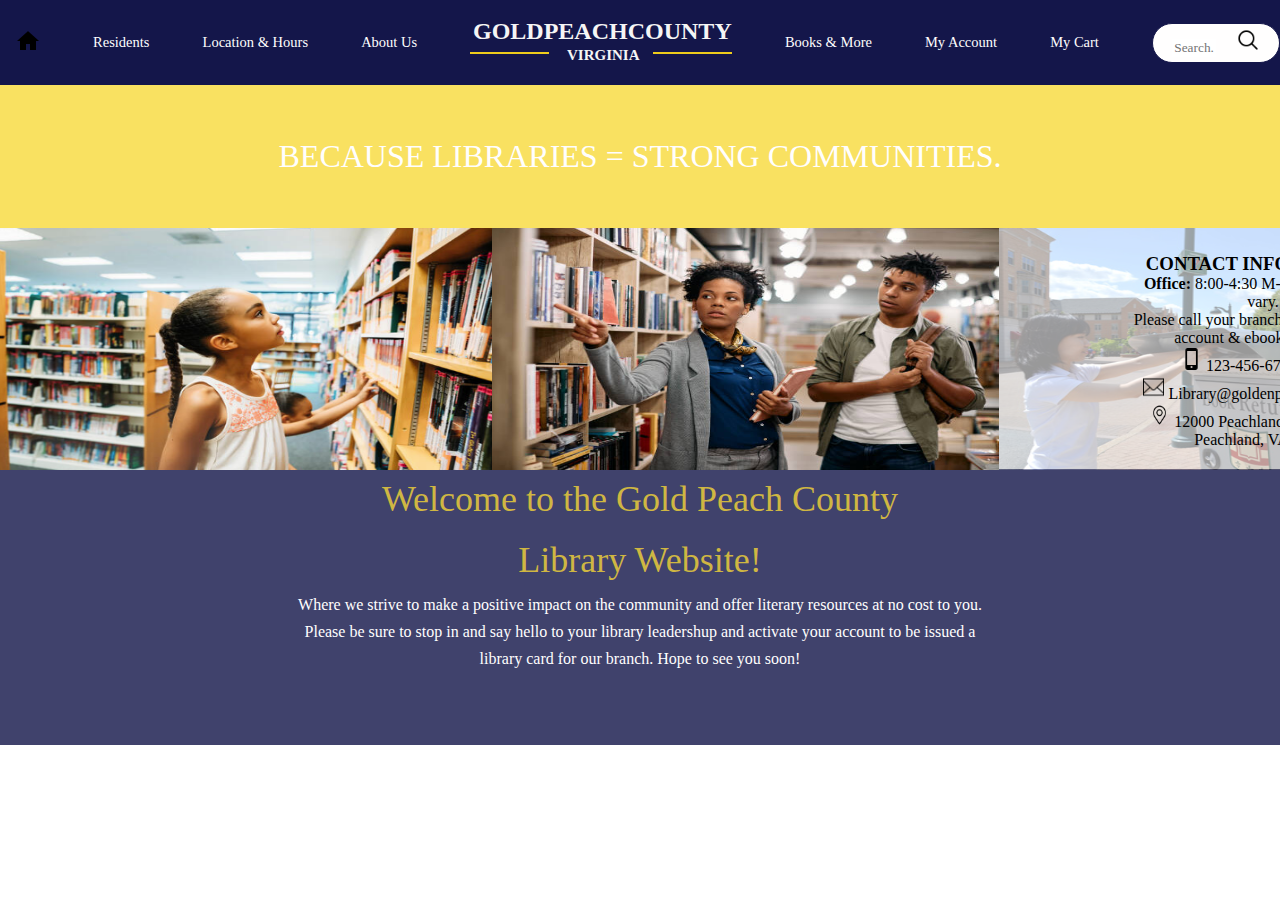
<file: Index.html>
<!DOCTYPE html>
<html lang="en">
  <head>
    <meta charset="UTF-8" />
    <meta http-equiv="X-UA-Compatible" content="IE=edge" />
    <meta name="viewport" content="width=device-width, initial-scale=1.0" />
    <link rel="stylesheet" href="./Index.css" />
    <title>Gold Peach County Library</title>
  </head>
  <body>
    <div class="homepage">
      <div class="navbar">
        <nav>
          <a href="./Index.html">
            <img src="./images/Images/homeicon.png"Home Icon" /></a
          >
          <a href="#">Residents</a>
          <a href="#">Location & Hours</a>
          <a href="./AboutUs.html">About Us</a>
          <div class="navbartitle">
            <h1><strong>GOLDPEACH</strong>COUNTY</h1>
            <span>
              <p style="margin-right: -1.5rem"></p>
              <h3>VIRGINIA</h3>
              <p style="margin-left: 2rem"></p>
            </span>
          </div>

          <a href="./BookListing.html">Books & More</a>
          <a href="./Login.html">My Account</a>
          <a href="./Cart.html">My Cart</a>

          <div class="search">
            <button type="submit">
              <input type="text" placeholder="Search.." />
              <a href="./Search.html"><img src="./images/Images/searchicon.png" alt="" /></a>
            </button>
          </div>
        </nav>
      </div>
      <div class="grayspace"></div>
      <div class="header">
        <h1>BECAUSE LIBRARIES = STRONG COMMUNITIES.</h1>
      </div>
      <div class="banner">
        <div class="bannerimgs">
          <img
            src="./images/Images/LittleGirlatLibrary.png"
            alt="girl looking at bookshelf"
          />
          <img
            src="./images/Images/LibrarianImage.jpg"
            alt="library staff helping client find a book"
          />
        </div>
        <div class="bannertextimg">
          <img
            class="largeimg"
            src="./images/Images/bookreturn.jpg"
            alt="book return drop box"
            style="opacity: 40%"
          />
          <div class="bannertext">
            <h3>CONTACT INFORMATION</h3>
            <p><strong>Office:</strong> 8:00-4:30 M-F. Branch hours vary.</p>
            <p>
              Please call your branch's direct line with <br />
              account & ebook questions.
            </p>
            <p>
              <img src="./images/Images/phoneicon.png" alt="phone icon" />
              123-456-6780 | T 804
            </p>
            <p>
              <img src="./images/Images/emailicon.png" alt="email icon" />
              Library@goldenpeachcounty.gov
            </p>
            <p>
              <img src="./images/Images/locationicon.png" alt="location icon" />
              12000 Peachland Dr., Suite 444 <br />
              Peachland, VA 12345
            </p>
          </div>
        </div>
      </div>
      <div class="footer">
        <h2>
          Welcome to the Gold Peach County <br />
          Library Website!
        </h2>
        <p>
          Where we strive to make a positive impact on the community and offer
          literary resources at no cost to you. <br />
          Please be sure to stop in and say hello to your library leadershup and
          activate your account to be issued a <br />
          library card for our branch. Hope to see you soon!
        </p>
        <a href="./Login.html">GPC Staff Login</a>
      </div>
    </div>
  </body>
</html>
</file>
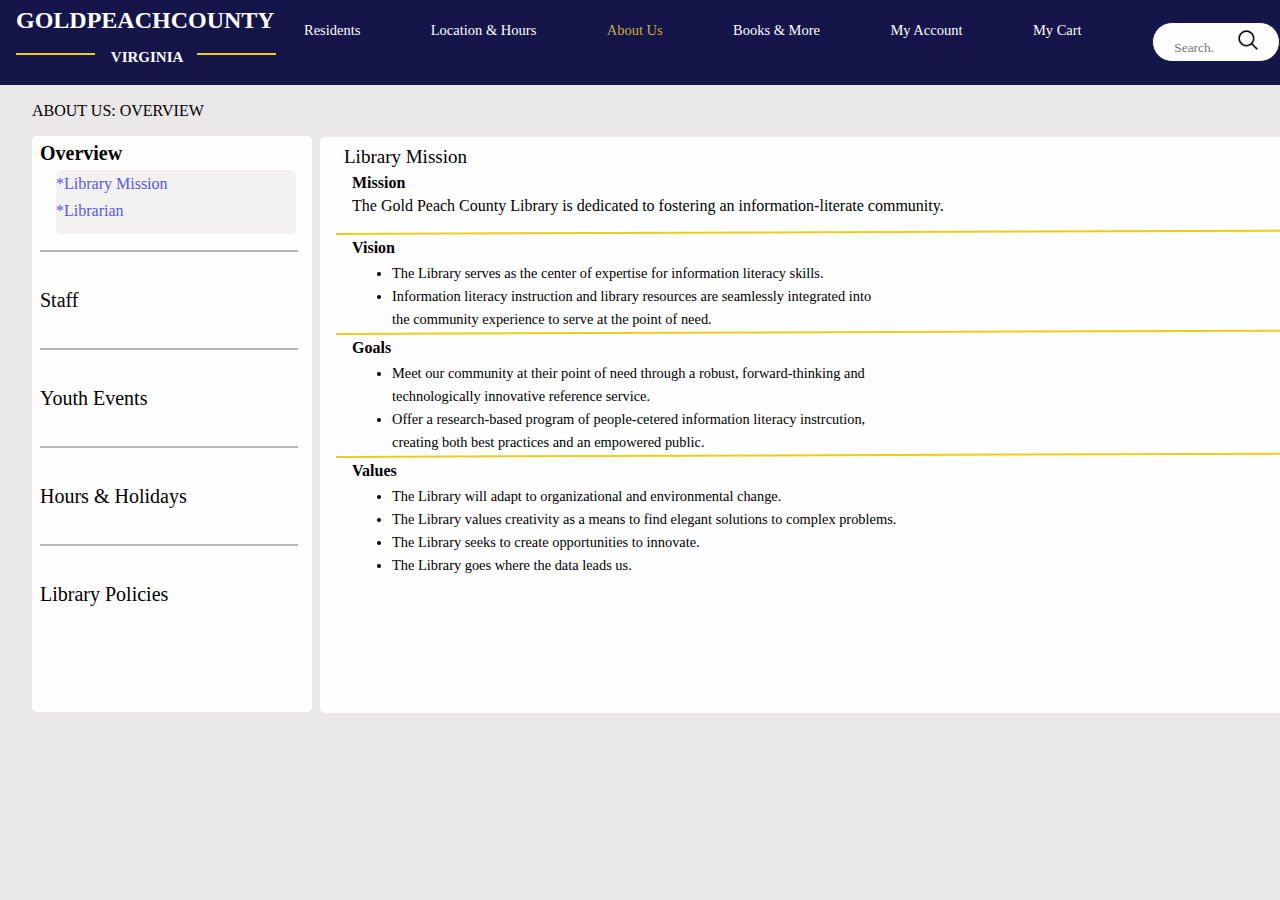
<file: AboutUs.html>
<!DOCTYPE html>
<html lang="en">
  <head>
    <meta charset="UTF-8" />
    <meta http-equiv="X-UA-Compatible" content="IE=edge" />
    <meta name="viewport" content="width=device-width, initial-scale=1.0" />
    <link rel="stylesheet" href="./AboutUs.css" />
    <title>About Us</title>
  </head>
  <body>
    <div class="aboutuspage">
      <div class="navbar">
        <div class="navbartitle">
          <a href="./Index.html"
            ><h1><strong>GOLDPEACH</strong>COUNTY</h1>
            <span>
              <p></p>
              <h3>VIRGINIA</h3>
              <p style="margin-left: 2rem"></p>
            </span>
          </a>
        </div>
        <nav>
          <a href="#">Residents</a>
          <a href="#">Location & Hours</a>
          <a href="./AboutUs.html" style="color: rgba(248, 217, 55, 0.79)"
            >About Us</a
          >
          <a href="./BookListing.html">Books & More</a>
          <a href="./Login.html">My Account</a>
          <a href="./Cart.html">My Cart</a>

          <div class="search">
            <button type="submit">
              <input type="text" placeholder="Search.." />
              <a href="./Search.html"
                ><img src="./images/Images/searchicon.png" alt=""
              /></a>
            </button>
          </div>
        </nav>
      </div>
      <div class="aboutuscontent">
        <div class="leftsidebar">
          <h2
            style="
              font-family: 'Inria Serif';
              font-style: normal;
              font-weight: 400;
              font-size: 16px;
              line-height: 19px;
            "
          >
            ABOUT US: OVERVIEW
          </h2>
          <div class="leftsidebarcontent">
            <h2 style="font-weight: 400; font-size: 20px; line-height: 34px">
              <strong>Overview</strong>
            </h2>
            <div class="leftsidebarbox">
              <a href="">*Library Mission</a> <br />
              <a href="">*Librarian</a>
            </div>
            <p style="margin-top: 1rem"></p>
            <h3><a href=""> Staff</a></h3>
            <p></p>
            <h3><a href="">Youth Events</a></h3>
            <p></p>
            <h3><a href=""> Hours & Holidays</a></h3>
            <p></p>
            <h3><a href="">Library Policies</a></h3>
          </div>
        </div>
        <div class="bodycontent">
          <h1>Library Mission</h1>
          <p></p>
          <h2><strong>Mission</strong></h2>
          <p style="margin-left: 2rem">
            The Gold Peach County Library is dedicated to fostering an
            information-literate community.
          </p>
          <div class="bodycontentlist">
            <p></p>
            <h2><strong>Vision</strong></h2>
            <ul>
              <li>
                The Library serves as the center of expertise for information
                literacy skills.
              </li>
              <li>
                Information literacy instruction and library resources are
                seamlessly integrated into <br />
                the community experience to serve at the point of need.
              </li>
            </ul>
            <p></p>
            <h2><strong>Goals</strong></h2>
            <ul>
              <li>
                Meet our community at their point of need through a robust,
                forward-thinking and <br />
                technologically innovative reference service.
              </li>
              <li>
                Offer a research-based program of people-cetered information
                literacy instrcution, <br />creating both best practices and an
                empowered public.
              </li>
            </ul>
            <p></p>
            <h2><strong>Values</strong></h2>
            <ul>
              <li>
                The Library will adapt to organizational and environmental
                change.
              </li>
              <li>
                The Library values creativity as a means to find elegant
                solutions to complex problems.
              </li>
              <li>The Library seeks to create opportunities to innovate.</li>
              <li>The Library goes where the data leads us.</li>
            </ul>
          </div>
        </div>
      </div>
    </div>
  </body>
</html>
</file>
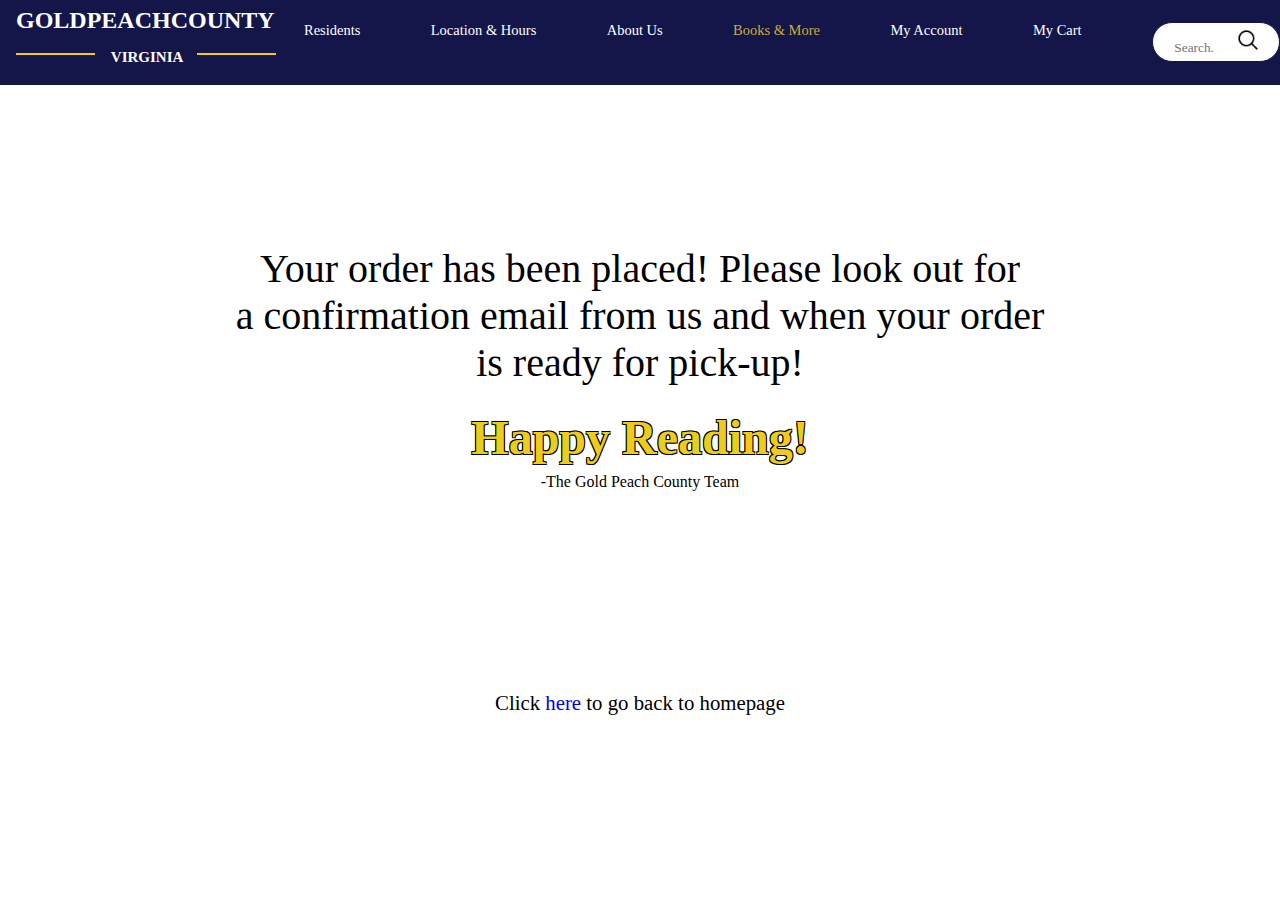
<file: BookCheckout.html>
<!DOCTYPE html>
<html lang="en">
  <head>
    <meta charset="UTF-8" />
    <meta http-equiv="X-UA-Compatible" content="IE=edge" />
    <meta name="viewport" content="width=device-width, initial-scale=1.0" />
    <link rel="stylesheet" href="./BookCheckout.css" />
    <title>Order Placed!</title>
  </head>
  <body>
    <div class="checkoutpage">
      <div class="navbar">
        <div class="navbartitle">
          <a href="./Index.html"
            ><h1><strong>GOLDPEACH</strong>COUNTY</h1>
            <span>
              <p></p>
              <h3>VIRGINIA</h3>
              <p style="margin-left: 2rem"></p>
            </span>
          </a>
        </div>
        <nav>
          <a href="#">Residents</a>
          <a href="#">Location & Hours</a>
          <a href="./AboutUs.html">About Us</a>
          <a href="./BookListing.html" style="color: rgba(248, 217, 55, 0.79)"
            >Books & More</a
          >
          <a href="./Login.html" ;>My Account</a>
          <a href="./Cart.html">My Cart</a>

          <div class="search">
            <button type="submit">
              <input type="text" placeholder="Search.." />
              <a href="./Search.html"><img src="./images/Images/searchicon.png" alt="" /></a>
            </button>
          </div>
        </nav>
      </div>
      <div class="body">
        <p class="order">
          Your order has been placed! Please look out for <br> a confirmation email
          from us and when your order<br> is ready for pick-up!
        </p>
        <h1>Happy Reading!</h1>
        <p>-The Gold Peach County Team</p>
        <p class="link">Click <a href="./Index.html">here</a> to go back to homepage</p>
      </div>
    </div>
  </body>
</html>
</file>
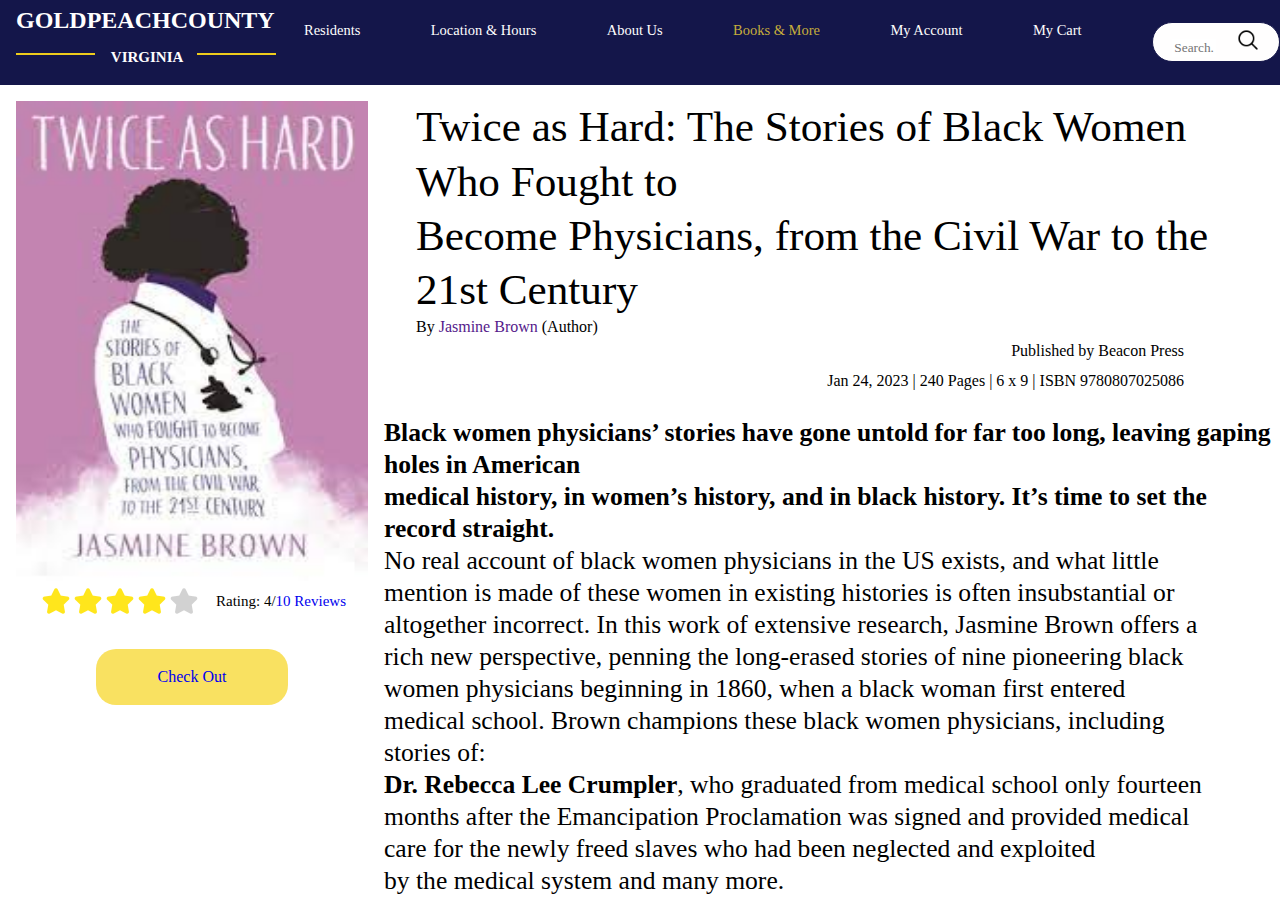
<file: BookDescription.html>
<!DOCTYPE html>
<html lang="en">
  <head>
    <meta charset="UTF-8" />
    <meta http-equiv="X-UA-Compatible" content="IE=edge" />
    <meta name="viewport" content="width=device-width, initial-scale=1.0" />
    <link rel="stylesheet" href="./BookDescription.css" />
    <title>Book Descriptions</title>
  </head>
  <body>
    <div class="descriptionpage">
      <div class="navbar">
        <div class="navbartitle">
          <a href="./Index.html"
            ><h1><strong>GOLDPEACH</strong>COUNTY</h1>
            <span>
              <p></p>
              <h3>VIRGINIA</h3>
              <p style="margin-left: 2rem"></p>
            </span>
          </a>
        </div>
        <nav>
          <a href="#">Residents</a>
          <a href="#">Location & Hours</a>
          <a href="./AboutUs.html">About Us</a>
          <a href="./BookListing.html" style="color: rgba(248, 217, 55, 0.79)"
            >Books & More</a
          >
          <a href="./Login.html" ;>My Account</a>
          <a href="./Cart.html">My Cart</a>

          <div class="search">
            <button type="submit">
              <input type="text" placeholder="Search.." />
              <a href="./Search.html"><img src="./images/Images/searchicon.png" alt="" /></a>
            </button>
          </div>
        </nav>
      </div>
      <div class="leftsidebody">
        <div class="img">
          <img src="./images/Images/twiceashard.jpg" alt="" />
        </div>
        <div class="rating">
          <img src="./images/Images/star (2).png" alt="yello star icon" />
          <img src="./images/Images/star (2).png" alt="yello star icon" />
          <img src="./images/Images/star (2).png" alt="yello star icon" />
          <img src="./images/Images/star (2).png" alt="yello star icon" />
          <img src="./images/Images/star (3).png" alt="gray star icon" />
          <p>Rating: 4/<a href="./BookReview.html">10 Reviews</a></p>
        </div>
        <div class="button">
          <button>
            <a href="./Cart.html" style="font-size: 1rem; line-height: 1rem"
              >Check Out</a
            >
          </button>
        </div>
      </div>
      <div class="rightsidebody">
        <h2 class="header">
          Twice as Hard: The Stories of Black Women Who Fought to <br />
          Become Physicians, from the Civil War to the 21st Century
        </h2>
        <p>By <a href="">Jasmine Brown</a> (Author)</p>
        <p class="publisher">
          Published by Beacon Press <br />
          Jan 24, 2023 | 240 Pages | 6 x 9 | ISBN 9780807025086
        </p>
        <div class="rightsidebodypara">
          <h4>
            <strong>
              Black women physicians’ stories have gone untold for far too long,
              leaving gaping holes in American <br />
              medical history, in women’s history, and in black history. It’s
              time to set the record straight.
            </strong>
          </h4>
          <p>
            No real account of black women physicians in the US exists, and what
            little <br />
            mention is made of these women in existing histories is often
            insubstantial or <br />
            altogether incorrect. In this work of extensive research, Jasmine
            Brown offers a <br />
            rich new perspective, penning the long-erased stories of nine
            pioneering black <br />
            women physicians beginning in 1860, when a black woman first entered
            <br />
            medical school. Brown champions these black women physicians,
            including <br />
            stories of:
          </p>
          <p>
            <strong>Dr. Rebecca Lee Crumpler</strong>, who graduated from
            medical school only fourteen <br />
            months after the Emancipation Proclamation was signed and provided
            medical <br />
            care for the newly freed slaves who had been neglected and exploited
            <br />
            by the medical system and many more.
          </p>
        </div>
      </div>
    </div>
  </body>
</html>
</file>
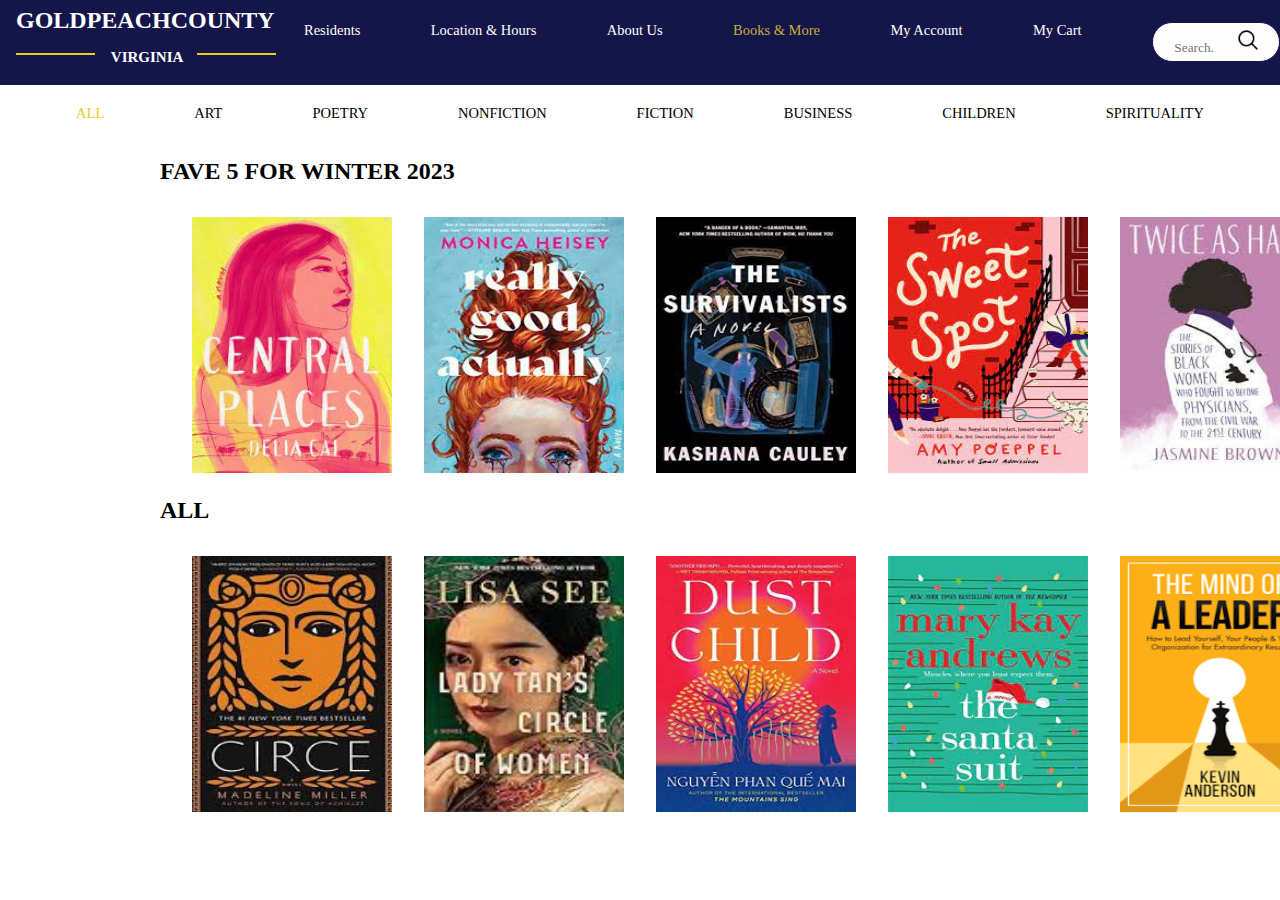
<file: BookListing.html>
<!DOCTYPE html>
<html lang="en">
  <head>
    <meta charset="UTF-8" />
    <meta http-equiv="X-UA-Compatible" content="IE=edge" />
    <meta name="viewport" content="width=device-width, initial-scale=1.0" />
    <link rel="stylesheet" href="./BookListing.css" />
    <title>Book Listings</title>
  </head>
  <body>
    <div class="booklistingpage">
      <div class="navbar">
        <div class="navbartitle">
          <a href="./Index.html"
            ><h1><strong>GOLDPEACH</strong>COUNTY</h1>
            <span>
              <p></p>
              <h3>VIRGINIA</h3>
              <p style="margin-left: 2rem"></p>
            </span>
          </a>
        </div>
        <nav>
          <a href="#">Residents</a>
          <a href="#">Location & Hours</a>
          <a href="./AboutUs.html">About Us</a>
          <a href="./BookListing.html" style="color: rgba(248, 217, 55, 0.79)"
            >Books & More</a
          >
          <a href="./Login.html" ;>My Account</a>
          <a href="./Cart.html">My Cart</a>

          <div class="search">
            <button type="submit">
              <input type="text" placeholder="Search.." />
              <a href="./Search.html"><img src="./images/Images/searchicon.png" alt="" /></a>
            </button>
          </div>
        </nav>
      </div>
      <div class="topbar">
        <nav>
          <a href="" style="color: #eecc1c">ALL</a>
          <a href="">ART</a>
          <a href="">POETRY</a>
          <a href="">NONFICTION</a>
          <a href="">FICTION</a>
          <a href="">BUSINESS</a>
          <a href="">CHILDREN</a>
          <a href="">SPIRITUALITY</a>
        </nav>
      </div>
      <div class="gridtitle">
        <h2>FAVE 5 FOR WINTER 2023</h2>
      </div>
      <div class="grid">
        <div class="card">
          <a href=""
            ><img
              src="./images/Images/CentralPlacesbook.jpg"
              alt="Central Places book cover"
          /></a>
        </div>
        <div class="card">
          <a href=""
            ><img
              src="./images/Images/reallygoodactually.jpg"
              alt="really good actually book cover"
          /></a>
        </div>
        <div class="card">
          <a href=""
            ><img
              src="./images/Images/survivalist.jpg"
              alt="The survivalist book cover"
          /></a>
        </div>
        <div class="card">
          <a href=""
            ><img
              src="./images/Images/thesweetspot.jpg"
              alt="The Sweet Spot book cover"
          /></a>
        </div>
        <div class="card">
          <a href="./BookDescription.html"
            ><img
              src="./images/Images/twiceashard.jpg"
              alt="Twice as Hard book cover"
          /></a>
        </div>
      </div>
      <div class="gridtitle">
        <h2 class="two">ALL</h2>
      </div>
      <div class="grid">
        <div class="card">
          <a href=""
            ><img src="./images/Images/circe2.jpg" alt="Circe book cover"
          /></a>
        </div>
        <div class="card">
          <a href=""
            ><img
              src="./images/Images/ladytan2.jpg"
              alt="Lady Tan's Circle of Women book cover"
          /></a>
        </div>
        <div class="card">
          <a href=""
            ><img
              src="./images/Images/dustchild.jpg"
              alt="Dust Child book cover"
          /></a>
        </div>
        <div class="card">
          <a href="">
            <img
              src="./images/Images/santasuit.jpg"
              alt="the santa suit book cover"
          /></a>
        </div>
        <div class="card">
          <a href=""
            ><img
              src="./images/Images/mindofaleader.png"
              alt="The Mind of a Leader book cover"
          /></a>
        </div>
      </div>
    </div>
  </body>
</html>
</file>
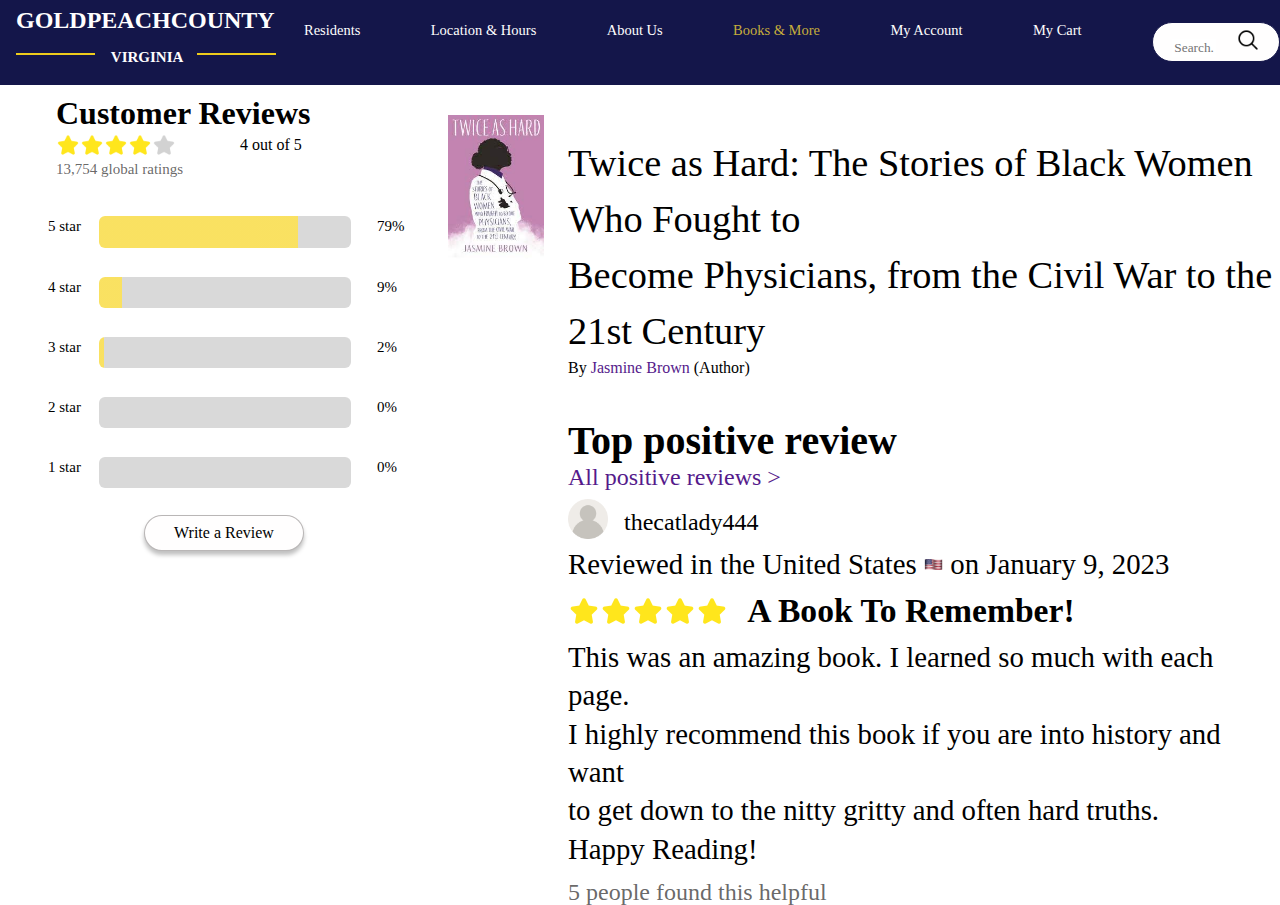
<file: BookReview.html>
<!DOCTYPE html>
<html lang="en">
  <head>
    <meta charset="UTF-8" />
    <meta http-equiv="X-UA-Compatible" content="IE=edge" />
    <meta name="viewport" content="width=device-width, initial-scale=1.0" />
    <link rel="stylesheet" href="./BookReview.css" />
    <title>Reviews</title>
  </head>
  <body>
    <div class="reviewpage">
      <div class="navbar">
        <div class="navbartitle">
          <a href="./Index.html"
            ><h1><strong>GOLDPEACH</strong>COUNTY</h1>
            <span>
              <p></p>
              <h3>VIRGINIA</h3>
              <p style="margin-left: 2rem"></p>
            </span>
          </a>
        </div>
        <nav>
          <a href="#">Residents</a>
          <a href="#">Location & Hours</a>
          <a href="./AboutUs.html">About Us</a>
          <a href="./BookListing.html" style="color: rgba(248, 217, 55, 0.79)"
            >Books & More</a
          >
          <a href="./Login.html" ;>My Account</a>
          <a href="./Cart.html">My Cart</a>

          <div class="search">
            <button type="submit">
              <input type="text" placeholder="Search.." />
              <a href="./Search.html"><img src="./images/Images/searchicon.png" alt="" /></a>
            </button>
          </div>
        </nav>
      </div>
      <div class="leftsidebody">
        <h1>Customer Reviews</h1>
        <div class="rating-stars">
          <img src="./images/Images/star (2).png" alt="yello star icon" />
          <img src="./images/Images/star (2).png" alt="yello star icon" />
          <img src="./images/Images/star (2).png" alt="yello star icon" />
          <img src="./images/Images/star (2).png" alt="yello star icon" />
          <img src="./images/Images/star (3).png" alt="gray star icon" />
        </div>
        <p class="fouroffive">4 out of 5</p>
        <p class="globalratings">13,754 global ratings</p>
        <div class="ratings">
          <div class="five" style="display: flex">
            <p style="padding-right: 1rem">5 star</p>
            <a href="">
              <button class="fivestar"></button>
            </a>
            <p style="margin-left: 1.5rem">79%</p>
          </div>
          <div class="four" style="display: flex; margin-top: 1.5rem">
            <p style="padding-right: 1rem">4 star</p>
            <a href="">
              <button class="fourstar"></button>
            </a>
            <p style="margin-left: 1.5rem">9%</p>
          </div>
          <div class="three" style="display: flex; margin-top: 1.5rem">
            <p style="padding-right: 1rem">3 star</p>
            <a href="">
              <button class="threestar"></button>
            </a>
            <p style="margin-left: 1.5rem">2%</p>
          </div>
          <div class="two" style="display: flex; margin-top: 1.5rem">
            <p style="padding-right: 1rem">2 star</p>
            <a href="">
              <button class="twostar"></button>
            </a>
            <p style="margin-left: 1.5rem">0%</p>
          </div>
          <div class="one" style="display: flex; margin-top: 1.5rem">
            <p style="padding-right: 1rem">1 star</p>
            <a href="">
              <button class="onestar"></button>
            </a>
            <p style="margin-left: 1.5rem">0%</p>
          </div>
        </div>
        <div class="leftbutton">
          <a href=""><button>Write a Review</button></a>
        </div>
      </div>
      <div class="rightsidebody">
        <img
          src="./images/Images/twiceashard.jpg"
          alt="twice as hard book cover"
          class="bookcoverimg"
        />
        <div class="rightsidecontent">
          <h2 class="header">
            Twice as Hard: The Stories of Black Women Who Fought to <br />
            Become Physicians, from the Civil War to the 21st Century
          </h2>
          <p>By <a href="">Jasmine Brown</a> (Author)</p>
          <div class="rightcontentbody">
            <h2><strong>Top positive review</strong></h2>
            <a href="">All positive reviews ></a>
            <div class="profilereview">
              <a href=""
                ><img
                  src="./images/Images/user.png"
                  alt="profile pic"
                  class="profileicon"
              /></a>
              <a href=""><p>thecatlady444</p></a>
            </div>
            <div class="reviewdescription">
              <p>
                Reviewed in the United States
                <img
                  src="./images/Images/USflag.png"
                  alt="American Flag"
                  class="USflag"
                />
                on January 9, 2023
              </p>
              <div class="rightstars">
                <img src="./images/Images/star (2).png" alt="yello star icon" />
                <img src="./images/Images/star (2).png" alt="yello star icon" />
                <img src="./images/Images/star (2).png" alt="yello star icon" />
                <img src="./images/Images/star (2).png" alt="yello star icon" />
                <img src="./images/Images/star (2).png" alt="yello star icon" />
                <h3><strong>A Book To Remember!</strong></h3>
              </div>
              <p>
                This was an amazing book. I learned so much with each page.
                <br />
                I highly recommend this book if you are into history and want
                <br />
                to get down to the nitty gritty and often hard truths. <br />
                Happy Reading!
              </p>
            </div>
            <p class="helpfultip">5 people found this helpful</p>
          </div>
        </div>
      </div>
    </div>
  </body>
</html>
</file>
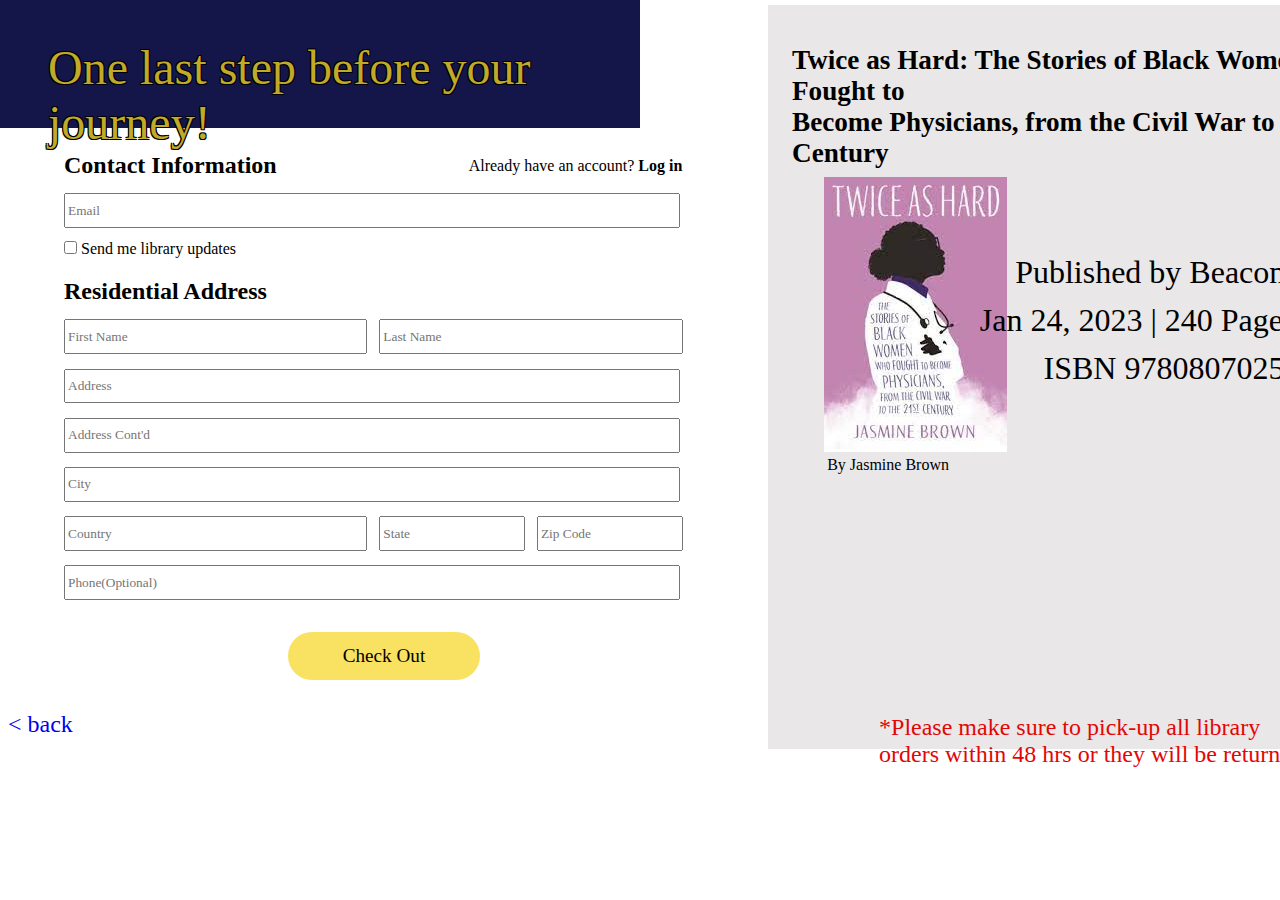
<file: Cart.html>
<!DOCTYPE html>
<html lang="en">
  <head>
    <meta charset="UTF-8" />
    <meta http-equiv="X-UA-Compatible" content="IE=edge" />
    <meta name="viewport" content="width=device-width, initial-scale=1.0" />
    <link rel="stylesheet" href="./Cart.css" />
    <title>Cart</title>
  </head>
  <body>
    <div class="cartpage">
      <div class="header">
        <h1>One last step before your journey!</h1>
      </div>
      <div class="leftsidebody">
        <div class="form">
          <div class="top-form">
            <h2>Contact Information</h2>
            <p class="account">
              Already have an account? <a href=""><strong>Log in</strong></a>
            </p>
          </div>
          <form action="">
            <input type="text" placeholder="Email" class="full-line" /><br />
            <input
              type="checkbox"
              style="margin-top: 0.8rem; margin-bottom: 1.5rem"
            />
            <label for="checkbox"> Send me library updates</label>
          </form>
          <h2 class="mid-form">Residential Address</h2>
          <form action="">
            <input type="text" placeholder="First Name" class="half-line" />
            <input type="text" placeholder="Last Name" class="half-line" />
            <br />
            <input type="text" placeholder="Address" class="full-line" /><br />
            <input
              type="text"
              placeholder="Address Cont'd"
              class="full-line"
            /><br />
            <input type="text" placeholder="City" class="full-line" /><br />
            <input type="text" placeholder="Country" class="half-line" />
            <input type="text" placeholder="State" class="quarter-line" />
            <input type="text" placeholder="Zip Code" class="quarter-line" />
            <br />
            <input
              type="text"
              placeholder="Phone(Optional)"
              class="full-line"
            />
          </form>
          <a href="./BookCheckout.html"><button>Check Out</button></a>
          <p class="back-page"><a href="./BookDescription.html"> < back</a></p>
        </div>
      </div>
      <div class="rightsidebody">
        <div class="rightsidecontent">
          <h3>
            Twice as Hard: The Stories of Black Women Who Fought to<br />
            Become Physicians, from the Civil War to the 21st Century
          </h3>
          <img
            src="./images/Images/twiceashard.jpg"
            alt="Twice as Hard book cover"
          />
          <p class="publisher">
            Published by Beacon Press <br />
            Jan 24, 2023 | 240 Pages | 6 x 9 |<br />
            ISBN 9780807025086
          </p>
          <p class="author">By Jasmine Brown</p>
          <p class="disclosure">
            *Please make sure to pick-up all library <br />
            orders within 48 hrs or they will be returned.*
          </p>
        </div>
      </div>
    </div>
  </body>
</html>
</file>
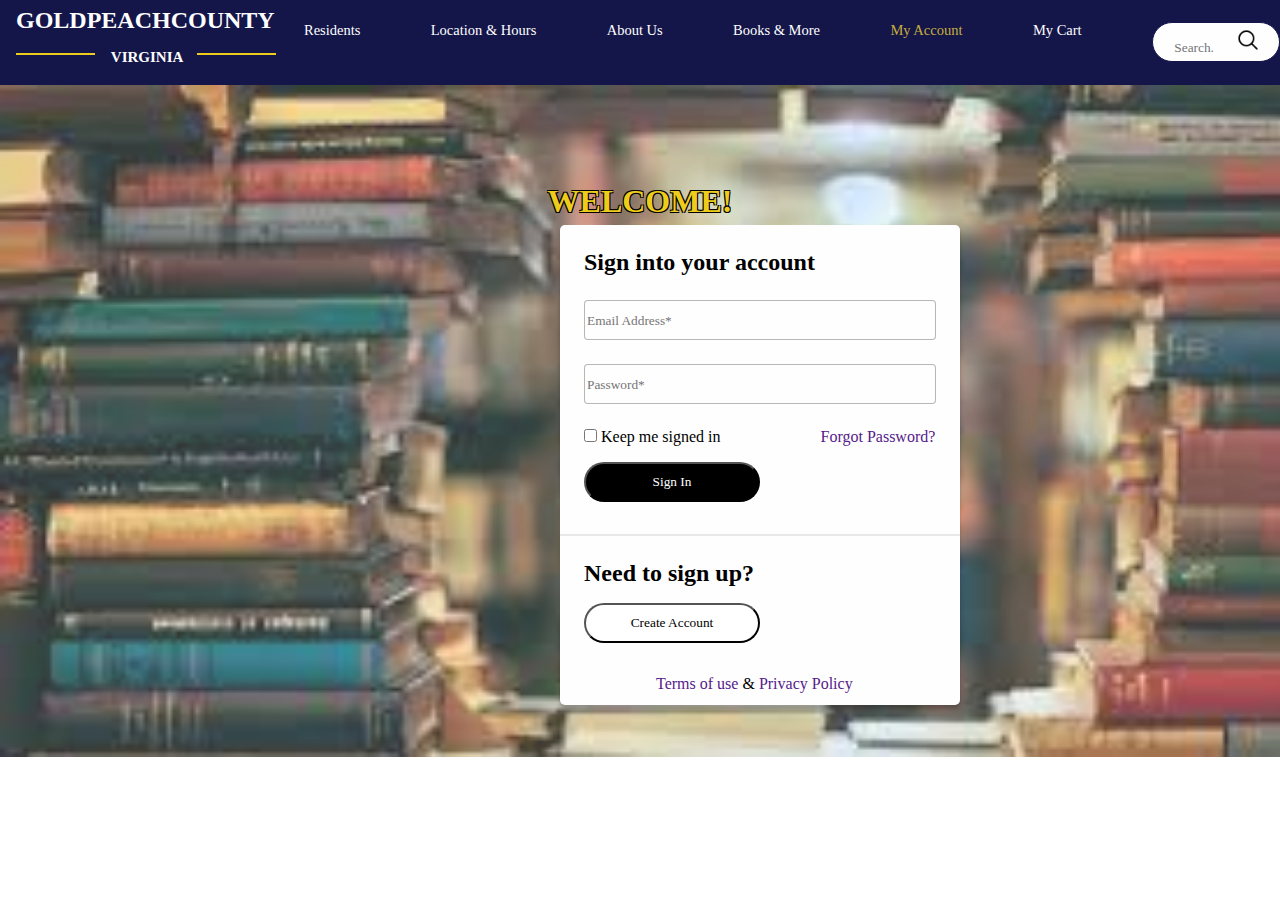
<file: Login.html>
<!DOCTYPE html>
<html lang="en">
  <head>
    <meta charset="UTF-8" />
    <meta http-equiv="X-UA-Compatible" content="IE=edge" />
    <meta name="viewport" content="width=device-width, initial-scale=1.0" />
    <link rel="stylesheet" href="./Login.css" />
    <title>Login</title>
  </head>
  <body>
    <div class="loginpage">
      <div class="navbar">
        <div class="navbartitle">
          <a href="./Index.html"
            ><h1><strong>GOLDPEACH</strong>COUNTY</h1>
            <span>
              <p></p>
              <h3>VIRGINIA</h3>
              <p style="margin-left: 2rem"></p>
            </span>
          </a>
        </div>
        <nav>
          <a href="#">Residents</a>
          <a href="#">Location & Hours</a>
          <a href="./AboutUs.html">About Us</a>
          <a href="./BookListing.html">Books & More</a>
          <a href="./Login.html" style="color: rgba(248, 217, 55, 0.79)" ;
            >My Account</a
          >
          <a href="./Cart.html">My Cart</a>

          <div class="search">
            <button type="submit">
              <input type="text" placeholder="Search.." />
              <a href="./Search.html"><img src="./images/Images/searchicon.png" alt="" /></a>
            </button>
          </div>
        </nav>
      </div>
      <div class="background">
        <img src="./images/Images/stackofbooks.jpg" alt="" />
        <div class="backgroundtext">
          <h1>WELCOME!</h1>
        </div>
      </div>
      <div class="formbody">
        <h2>Sign into your account</h2>
        <div class="form">
          <form action="">
            <input type="text" placeholder="Email Address*" class="text" />
            <input type="text" placeholder="Password*" class="text" />
            <input type="checkbox" class="checkbox" />
            <label for="checkbox">Keep me signed in</label>
            <a href="">Forgot Password?</a>
            <input type="submit" value="Sign In" class="signin" />
          </form>
        </div>
        <p class="line"></p>
        <h2>Need to sign up?</h2>
        <button>
          <a href="./registration.html" style="color: black">Create Account</a>
        </button>
        <div class="terms-privacy">
          <p>
            <a href="">Terms of use</a>
            &
            <a href="">Privacy Policy</a>
          </p>
        </div>
      </div>
    </div>
  </body>
</html>
</file>
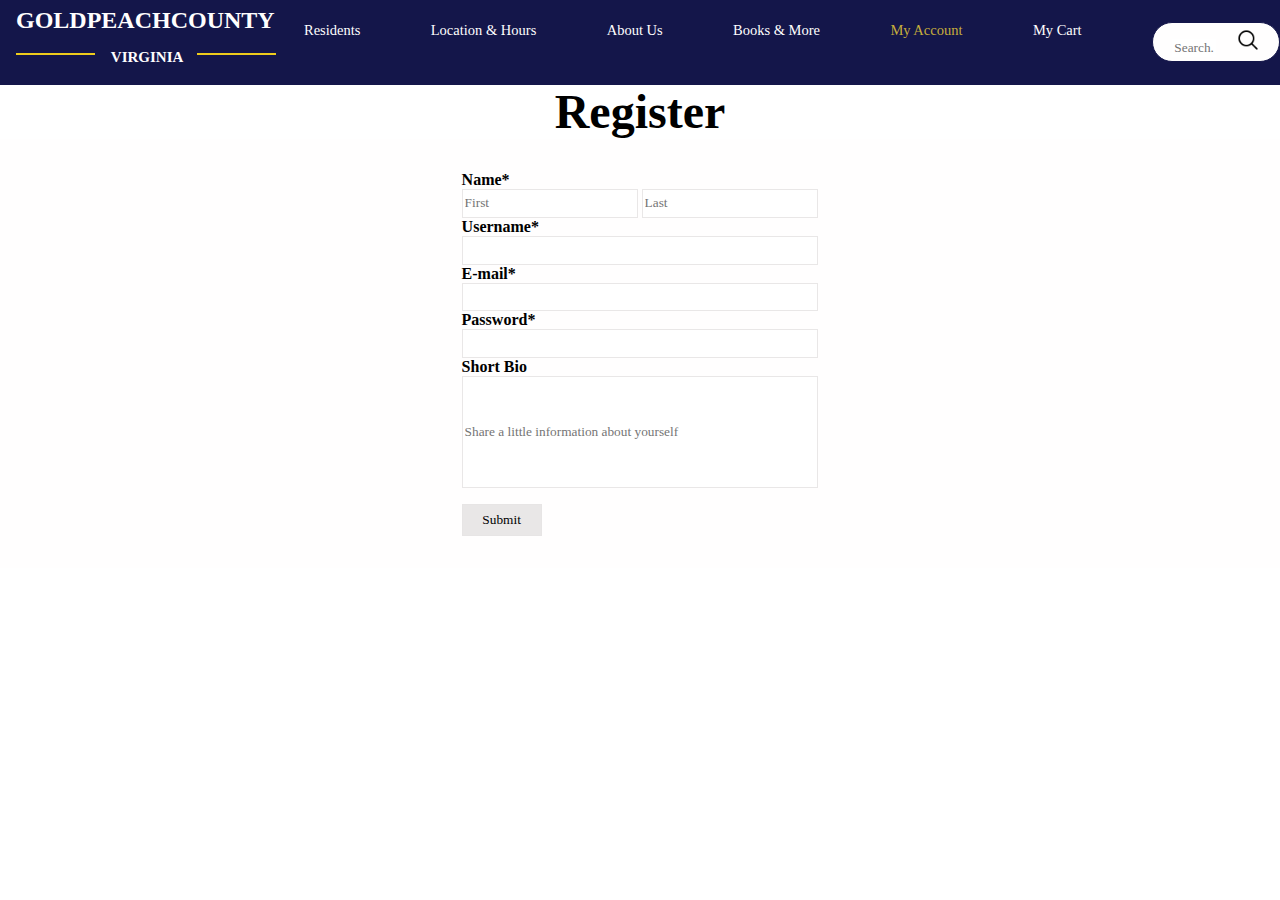
<file: registration.html>
<!DOCTYPE html>
<html lang="en">
  <head>
    <meta charset="UTF-8" />
    <meta http-equiv="X-UA-Compatible" content="IE=edge" />
    <meta name="viewport" content="width=device-width, initial-scale=1.0" />
    <link rel="stylesheet" href="./registration.css" />
    <title>Register</title>
  </head>
  <body>
    <div class="registrationpage">
      <div class="navbar">
        <div class="navbartitle">
          <a href="./Index.html"
            ><h1><strong>GOLDPEACH</strong>COUNTY</h1>
            <span>
              <p></p>
              <h3>VIRGINIA</h3>
              <p style="margin-left: 2rem"></p>
            </span>
          </a>
        </div>
        <nav>
          <a href="#">Residents</a>
          <a href="#">Location & Hours</a>
          <a href="./AboutUs.html">About Us</a>
          <a href="./BookListing.html">Books & More</a>
          <a href="./Login.html" style="color: rgba(248, 217, 55, 0.79)" ;
            >My Account</a
          >
          <a href="./Cart.html">My Cart</a>

          <div class="search">
            <button type="submit">
              <input type="text" placeholder="Search.." />
              <a href="./Search.html"><img src="./images/Images/searchicon.png" alt="" /></a>
            </button>
          </div>
        </nav>
      </div>
      <div class="title">
        <h1>Register</h1>
      </div>
      <div class="form">
        <form action="">
          <label for="name"><b>Name*</b></label
          ><br />
          <input type="text" placeholder="First" class="name" />
          <input type="text" placeholder="Last" class="name" /> <br />
          <label for="username"><b>Username*</b></label
          ><br />
          <input type="text" /><br />
          <label for="e-mail"><b>E-mail*</b></label
          ><br />
          <input type="text" /><br />
          <label for="password"><b>Password*</b></label
          ><br />
          <input type="text" /><br />
          <label for="short bio"><b>Short Bio</b></label
          ><br />
          <input
            type="text"
            placeholder="Share a little information about yourself"
            style="height: 7rem;"
          />
          <br />
          <input type="submit" class="submit" />
        </form>
      </div>
    </div>
  </body>
</html>
</file>
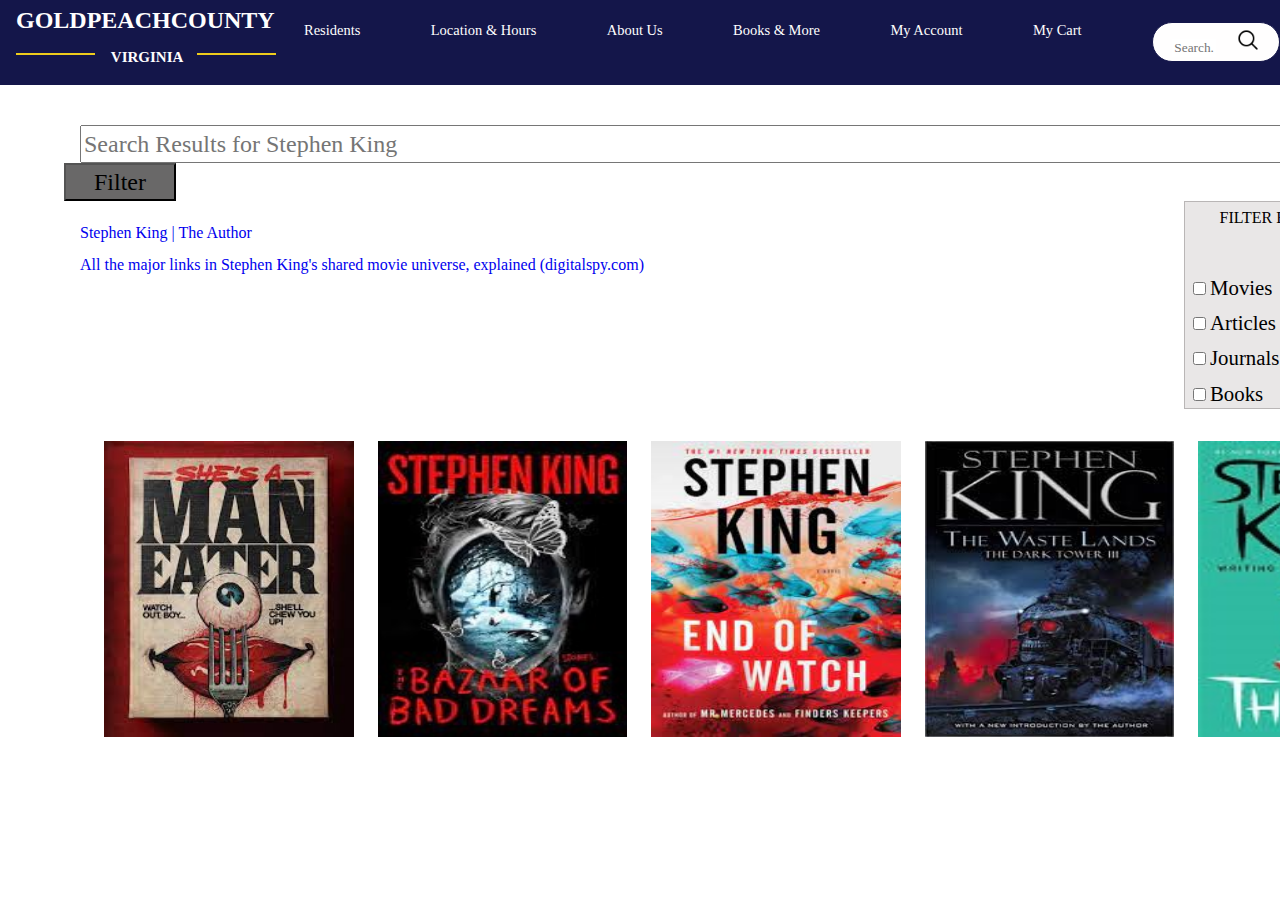
<file: Search.html>
<!DOCTYPE html>
<html lang="en">
  <head>
    <meta charset="UTF-8" />
    <meta http-equiv="X-UA-Compatible" content="IE=edge" />
    <meta name="viewport" content="width=device-width, initial-scale=1.0" />
    <link rel="stylesheet" href="./Search.css" />
    <title>Search</title>
  </head>
  <body>
    <div class="searchpage">
      <div class="navbar">
        <div class="navbartitle">
          <a href="./Index.html"
            ><h1><strong>GOLDPEACH</strong>COUNTY</h1>
            <span>
              <p></p>
              <h3>VIRGINIA</h3>
              <p style="margin-left: 2rem"></p>
            </span>
          </a>
        </div>
        <nav>
          <a href="#">Residents</a>
          <a href="#">Location & Hours</a>
          <a href="./AboutUs.html">About Us</a>
          <a href="./BookListing.html">Books & More</a>
          <a href="./Login.html" ;>My Account</a>
          <a href="./Cart.html">My Cart</a>
          <div class="search">
            <button type="submit">
              <input type="text" placeholder="Search.." />
              <a href="./Search.html"
                ><img src="./images/Images/searchicon.png" alt=""
              /></a>
            </button>
          </div>
        </nav>
      </div>
      <div class="body">
        <div class="searchbar">
          <form action="">
            <input
              type="text"
              placeholder="Search Results for Stephen King"
              class="search"
            />
            <input type="submit" value="Filter" class="search-button" />
          </form>
        </div>
        <div class="dropdown">
          <p>FILTER BY CATEGORIES</p>
          <button>Clear Results</button>
          <div class="options">
            <input type="checkbox" />
            <label for="checkbox">Movies</label> <br />
            <input type="checkbox" />
            <label for="checkbox">Articles</label><br />
            <input type="checkbox" />
            <label for="checkbox">Journals</label><br />
            <input type="checkbox" />
            <label for="checkbox">Books</label><br />
          </div>
        </div>
        <div class="links">
          <a href="https://stephenking.com/the-author/"
            >Stephen King | The Author</a
          >
          <br />
          <a
            href="https://www.digitalspy.com/movies/a837495/stephen-king-shared-universe-movies/"
            >All the major links in Stephen King's shared movie universe,
            explained (digitalspy.com)</a
          >
        </div>
        <div class="book-covers">
          <a href=""
            ><img src="./images/Images/maneater.jpg" alt="Man Eater book cover"
          /></a>
          <a href=""
            ><img
              src="./images/Images/baddreams.jpg"
              alt="Bazaar of Bad Dream book cover"
          /></a>
          <a href=""
            ><img
              src="./images/Images/endofwatch.jpg"
              alt="End of Watch book cover"
          /></a>
          <a href=""
            ><img
              src="./images/Images/wastelands.jpg"
              alt="Waste Lands book cover"
          /></a>
          <a href=""
            ><img src="./images/Images/Thinner2.jpg" alt="Thinner book cover"
          /></a>
        </div>
        <p class="five">5 out of 5</p>
      </div>
    </div>
  </body>
</html>
</file>
<file: Index.css>
* {
  margin: 0%;
  font-family: 'Jaldi';
}

a:link{
  text-decoration: none;
}

.navbar {
position: absolute;
display: grid;
width: 100%;
height: 85px;
background: #14164A;
}

.navbar nav {
display: flex;
justify-content: space-between;
align-items: center;
}

.navbar a {
font-style: normal;
font-weight: 400;
font-size: 14.5px;
color: #FFFEFE;

}

.navbar img {
width: 1.5rem;
height: 1.5rem;
padding-left: 1rem;

}


.search button {
box-sizing: border-box;
width: 8rem;
height: 2.5rem;
background: #FFFEFE;
border: 1px solid #14164A;
border-radius: 30px;
  
}

.search input {
margin-top: 0.5rem;
width: 2.5rem;
border: none;
  
}
  
.navbartitle {
display: flex;
flex-direction: column;
align-items: center;
justify-content: center;
color: #F5F5F5;
font-style: normal;
font-weight: 400;
margin-top: -0.5%;
}

.navbartitle p {
width: 4.8rem;
height: 0px;
border: 1px solid #EECC1C;
}

.navbartitle span {
display: inline-flex;
justify-content: space-between;
}


.navbartitle h1 {
width: 200px;
height: 41px;
font-size: 24px;
line-height: 41px;
margin-left: -3.5rem;
}

.navbartitle h3 {
width: 54px;
height: 25px;
font-size: 15px;
line-height: 25px;
margin-left: 42px;
margin-top: -9px;
}

.grayspace {
width: 100%;
height: 20px;
background: #4A4446;
}

.header {
display: flex;
align-items: center;
justify-content: center;
height: 9rem;
margin-top: 4rem;
background: rgba(248, 217, 55, 0.79);
}

.header h1 {
align-items: center;
font-style: normal;
font-weight: 400;
font-size: 32px;
line-height: 54px;
color: #FFFEFE;
}

.banner {
display: flex;
flex-direction: row;
margin-left: -1rem;
}

.bannerimgs{
  display: flex;
}

.bannerimgs img {
width: 31.72rem;
height: 242px;
}

.bannertextimg {
width:33rem;
height: auto;
position: relative;
}

.bannertextimg img {
width: 33rem;
height: 242px;
}

.bannertext {
position: absolute;
top: 50%;
left: 50%;
transform: translate(-50%, -50%);
text-align: center;
}

.bannertext img {
width: 21px;
height: 24px;
}

.footer {
width: 100%;
height: 276px;
background: rgba(20, 22, 74, 0.81);
display: flex;
flex-direction: column;
align-items: center;
text-align: center;
margin-top: -.3rem;
}

.footer h2 {
height: 122px;
font-weight: 400;
font-size: 36px;
line-height: 61px;
color: rgba(248, 217, 55, 0.79);
}

.footer p {
font-weight: 400;
font-size: 16px;
text-align: center;
color: #FFFEFE;
line-height: 27px;
}

.footer a {
position: absolute;
bottom: 5px;
right: 5px;
color: white;
}

@media screen and (max-width: 1200px) and (min-width: 769px) {
  .navbar {
    height: 70px;
  }

  .navbar img {
    width: 1.2rem;
    height: 1.2rem;
  }

  .navbartitle h1 {
    width: 170px;
    font-size: 20px;
    line-height: 32px;
    margin-left: -3rem;
  }

  .navbartitle h3 {
    font-size: 12px;
    line-height: 20px;
    margin-left: 30px;
    margin-top: -8px;
  }

  .header {
    height: 7rem;
    margin-top: 2rem;
  }

  .header h1 {
    font-size: 28px;
    line-height: 48px;
  }

  .banner {
    flex-wrap: wrap;
  }

  .bannerimgs img {
    width: 100%;
    height: auto;
  }

  .bannerimgs{
    display: flex;
    flex-direction: column;
    width: 100%;
  }

  .bannertextimg{
    width: 100%;
  }

  .bannertextimg img {
    width: 100%;
    height: auto;
  }

  .bannertext {
    position: absolute;
  }

  .bannertext img {
    width: 14px;
    height: 16px;
  }

  .footer h2 {
    font-size: 24px;
    line-height: 41px;
    height: auto;
  }

  .footer p {
    font-size: 14px;
    line-height: 24px;
  }

  .footer a {
    position: static;
    margin-top: 1rem;
  }
}

@media screen and (max-width: 768px) and (min-width: 481px) {
  .navbar {
    height: 65px;
  }

  .navbar img {
    width: 1.2rem;
    height: 1.2rem;
  }

  .navbartitle {
    margin-top: -1.5rem;
  }

  .navbartitle h1 {
    width: 150px;
    font-size: 20px;
    line-height: 35px;
    margin-left: -1.5rem;
  }

  .navbartitle h3 {
    display: none;
  }

  .header {
    height: 7rem;
    margin-top: 2rem;
  }

  .header h1 {
    font-size: 26px;
    line-height: 46px;
  }

  .banner {
    flex-direction: column;
    margin-left: 0;
  }

  .bannerimgs{
    width: 100%;
    display: flex;
    flex-direction:column;
  }

  .bannerimgs img {
    width: 100%;
    height: auto;
  }

  .bannertextimg .largeimg {
    height: auto;
    width: 100%;
  }

  .bannertext {
    position: absolute;
  }

  .bannertext h1 {
    font-size: 28px;
    line-height: 40px;
  }

  .footer {
    height: 200px;
  }

  .footer h2 {
    height: auto;
    font-size: 24px;
    line-height: 40px;
  }

  .footer p {
    font-size: 14px;
    line-height: 24px;
  }
}


@media screen and (max-width: 480px) {
  .navbar {
    height: 60px;
  }

  .navbar nav {
    flex-direction: column;
    height: 100%;
  }

  .navbar a {
    font-size: 13px;
    padding: 1rem 0;
  }

  .navbar img {
    padding-left: 0.5rem;
  }

  .navbartitle h1 {
    font-size: 20px;
    line-height: 30px;
    margin-left: -2rem;
  }

  .navbartitle h3 {
    font-size: 14px;
    line-height: 20px;
    margin-left: 1rem;
    margin-top: -8px;
  }

  .header {
    height: 6rem;
    margin-top: 3rem;
  }

  .header h1 {
    font-size: 24px;
    line-height: 40px;
  }

  .banner {
    flex-direction: column;
    margin-left: 0;
  }

  .bannerimgs{
    display: flex;
    flex-direction: column;
  }

  .bannerimgs img {
    width: 100%;
    height: auto;
  }

  .bannertextimg {
    width: 100%;
  }

  .bannertextimg img {
    width: 100%;
    height: auto;
  }

  .bannertext img {
    width: 16px;
    height: 18px;
  }

  .footer {
    height: auto;
    padding: 2rem 0rem;
  }

  .footer h2 {
    height: auto;
    font-size: 24px;
    line-height: 36px;
  }

  .footer p {
    font-size: 14px;
    line-height: 24px;
  }
}
</file>
<file: AboutUs.css>
* {
    margin: 0%;
    font-family: 'Jaldi';
  }

a:link {
    text-decoration: none;
}

body {
    background: rgba(231, 229, 229, 0.91);
}

.navbar {
    width: 100%;
    height: 85px;
    background: #14164A;
    
}

.navbar nav {
    display: flex;
    justify-content: space-between;
    margin-left: 19rem;
    margin-top: -3em;
}
  
  .navbar a {
  font-style: normal;
  font-weight: 400;
  font-size: 14.5px;
  color: #FFFEFE;
  }
  
  .navbar img {
  width: 1.5rem;
  height: 1.5rem;
  padding-left: 1rem;
  }

  .search button {
      box-sizing: border-box;
      width: 8rem;
      height: 2.5rem;
      background: #FFFEFE;
      border: 1px solid #14164A;
      border-radius: 30px;
      
  }

  .search input {
      margin-top: 0.5rem;
      width: 2.5rem;
      border: none;
      
  }
  
  .navbartitle {
    color: #F5F5F5;
    font-style: normal;
    font-weight: 400;
    margin-left: 1rem;
    padding: 0rem;
  }
  
  .navbartitle p {
  width: 4.8rem;
  height: 0px;
  border: 1px solid #EECC1C;
  }

  .navbartitle span {
      display: inline-flex;
      justify-content: space-between;
  }

  .navbartitle h1 {
  width: 200px;
  height: 41px;
  font-size: 24px;
  line-height: 41px;
  
  }
  
  .navbartitle h3 {
  width: 54px;
  height: 25px;
  font-size: 15px;
  line-height: 25px;
  margin-left: 1rem;
  margin-top: -0.5rem;
  }

  .aboutuscontent {
      display: flex;
  }

  .leftsidebar {
  margin-left: 2rem;
  padding-top: 1rem;
  }

  .leftsidebarcontent {
  width: 17rem;
  height: 36rem;
  background: #FFFEFE;
  border-radius: 5px;
  margin-top: 1rem;
  padding-left: 0.5rem
  }

  .leftsidebarcontent h3 {
  display: flex;
  flex-direction: column;
  justify-content:space-evenly;
  height: 6rem;
  font-weight: 400;
  font-size: 20px;
  line-height: 34px;
  }

  .leftsidebarcontent p {
  width: 16rem;
  height: 0px;
  border: 1px solid rgba(184, 181, 181, 0.99);
  }

  .leftsidebarcontent a:visited {
      color: black;
  }

  .leftsidebarbox {
  width: 15rem;
  height: 4rem;
  background: #F4F1F1;
  border-radius: 5px;
  margin-left: 1em;
  font-weight: 400;
  font-size: 16px;
  line-height: 27px;
  color: #5359EF;
  }

  .leftsidebarbox a:visited{
  color: #5359EF;
  }

  .bodycontent {
  width: 73rem;
  height: 36rem;
  background: #FFFEFE;
  border-radius: 5px;
  margin-left: 0.5rem;
  margin-top: 3.25rem;
  }

  .bodycontent h1 {
  font-family: 'Inria Serif';
  font-style: normal;
  font-weight: 400;
  font-size: 19px;
  line-height: 23px;
  padding-top: .5rem;
  padding-left: 1.5rem;
  }

  .bodycontent h2 {
  font-style: normal;
  font-weight: 400;
  font-size: 1rem;
  line-height: 29px;
  margin-left: 2rem;
  }

  .bodycontent li {
  font-style: normal;
  font-weight: 400;
  font-size: .9rem;
  line-height: 23px;
  margin-left: 2rem;
  }

  .bodycontentlist{
      padding-top: 1rem ;
  }

  .bodycontentlist p {
  width: 70rem;
  height: 0px;
  border: 1.5px solid #EECC1C;
  transform: rotate(-0.2deg);
  margin-left: 1rem;
  }

@media screen and (max-width: 768px) and (min-width: 501px) {
.navbar {
    width: auto;
}
.aboutuscontent {
    display: inline-flex;
}

.leftsidebar {
    width: 12rem;
    margin-left: .5rem;
}

.leftsidebarbox {
    width: 8rem;
}

.leftsidebarcontent{
    width: 12rem;
}

.leftsidebarcontent p {
    width:10rem;
}

.bodycontent {
  margin-left: 2rem;
  width: 33rem;
}


.bodycontent li {
    width: auto;
}

.bodycontent p {
    width: auto ;
}

.bodycontentlist {
    width: auto;
}

.bodycontentlist p {
    width: auto;
}
}

@media screen and (max-width: 500px) {
.navbar {
    width: auto;
}

.navbar nav {
    padding-left: 0%;
    margin-left: 10rem;
}

.navbar button {
    width: 4rem;
}

.navbar img {
    visibility: hidden;
}

.navbartitle {
    width: 1rem;
}
  
.navbartitle p {
  width: 1rem;
}

.navbartitle h1 {
  font-size: small;
  
}
  
.navbartitle h3 {
 font-size: small;
}

.aboutuscontent {
    display: flex;
}

.leftsidebar {
    width: 12rem;
    margin-left: .5rem;
}

.leftsidebarbox {
    width: 8rem;
}

.leftsidebarcontent{
    width: 12rem;
}

.leftsidebarcontent p {
    width:10rem;
}

.bodycontent {
  display: flex;
  flex-direction: column;
  margin-left: 2rem;
  width: auto;
  height: auto;
}


.bodycontent li {
    width: auto;
}

.bodycontent p {
    width: auto ;
}

.bodycontentlist {
    width: auto;
}

.bodycontentlist p {
    width: auto;
}
}
</file>
<file: BookCheckout.css>
* {
margin: 0%;
font-family: 'Jaldi';
}
    
a:link {
text-decoration: none;
}
    
.navbar {
width: 100%;
height: 85px;
background: #14164A;
}
        
.navbar nav {
display: flex;
justify-content: space-between;
margin-left: 19rem;
margin-top: -3em;
}
        
.navbar a {
font-style: normal;
font-weight: 400;
font-size: 14.5px;
color: #FFFEFE;    
}
    
.navbar img {
width: 1.5rem;
height: 1.5rem;
padding-left: 1rem;
}
        
.navbartitle {
color: #F5F5F5;
font-style: normal;
font-weight: 400;
margin-left: 1rem;
padding: 0rem;
}
        
.navbartitle p {
width: 4.8rem;
height: 0px;
border: 1px solid #EECC1C;
}
    
.navbartitle span {
display: inline-flex;
justify-content: space-between;
}
    
.navbartitle h1 {
width: 200px;
height: 41px;
font-size: 24px;
line-height: 41px;    
}
        
.navbartitle h3 {
width: 54px;
height: 25px;
font-size: 15px;
line-height: 25px;
margin-left: 1rem;
margin-top: -0.5rem;
}
    
.search button {
box-sizing: border-box;
width: 8rem;
height: 2.5rem;
background: #FFFEFE;
border: 1px solid #14164A;
border-radius: 30px;
}
    
.search input {
margin-top: 0.5rem;
width: 2.5rem;
border: none;
}

.body {
display: flex;
margin-top: 10rem;
flex-direction: column;
align-items: center;
text-align: center;
}

.body .order {
font-size: 2.5rem;
}

.body h1 {
font-size: 3rem;
margin-top: 1.5rem;
margin-bottom: .5rem;
text-align: center;
color: #EECC1C;
text-shadow: 1px 1px 0px black, -1px -1px 0px black, 1px -1px 0px black, -1px 1px 0px black;
}

.body .link {
font-size: 1.3rem;
margin-top: 12.5rem;
}

@media screen and (max-width: 768px) and (min-width: 501px) {
    .navbar {
        width: auto;
    }
}

@media screen and (max-width: 500px) {
    .navbar {
        width: auto;
    }
    
    .navbar nav {
        padding-left: 0%;
        margin-left: 10rem;
    }
    
    .navbar button {
        width: 4rem;
    }
    
    .navbar img {
        visibility: hidden;
    }
    
    .navbartitle {
        width: 1rem;
    }
      
    .navbartitle p {
      width: 1rem;
    }
    
    .navbartitle h1 {
      font-size: small;
      
    }
      
    .navbartitle h3 {
     font-size: small;
    }
}
</file>
<file: BookDescription.css>
* {
margin: 0%;
font-family: 'Jaldi';
  }

a:link {
text-decoration: none;
}

.navbar {
width: 100%;
height: 85px;
background: #14164A;
}
    
.navbar nav {
display: flex;
justify-content: space-between;
margin-left: 19rem;
margin-top: -3em;
}
    
.navbar a {
font-style: normal;
font-weight: 400;
font-size: 14.5px;
color: #FFFEFE;    
}

.navbar img {
width: 1.5rem;
height: 1.5rem;
padding-left: 1rem;
}
    
.navbartitle {
color: #F5F5F5;
font-style: normal;
font-weight: 400;
margin-left: 1rem;
padding: 0rem;
}
    
.navbartitle p {
width: 4.8rem;
height: 0px;
border: 1px solid #EECC1C;
}

.navbartitle span {
display: inline-flex;
justify-content: space-between;
}

.navbartitle h1 {
width: 200px;
height: 41px;
font-size: 24px;
line-height: 41px;    
}
    
.navbartitle h3 {
width: 54px;
height: 25px;
font-size: 15px;
line-height: 25px;
margin-left: 1rem;
margin-top: -0.5rem;
}

.search button {
box-sizing: border-box;
width: 8rem;
height: 2.5rem;
background: #FFFEFE;
border: 1px solid #14164A;
border-radius: 30px;
}

.search input {
margin-top: 0.5rem;
width: 2.5rem;
border: none;
}

.leftsidebody {
margin-top: 1rem;
margin-left: 1rem;
}

.leftsidebody .img img {
width: 22rem;
height: 30rem;
}

.leftsidebody .button{
margin-left: 5rem;
padding-top: 2rem;
}

.leftsidebody .button button {
width: 12rem;
height: 3.5rem;  
background: rgba(248, 217, 55, 0.79);
border-radius: 20px;
border-color: transparent;
}

.leftsidebody .button a:visited {
color: black;
}

.rating {
display: flex;
align-items: center;
margin-left: 1.5rem;
}

.rating p {
padding-left: 1rem;
font-weight: 400;
font-size: 15px;
line-height: 25px;
}

.rating a:visited {
color: blue;
}

.rightsidebody {
margin-left: 26rem;
margin-top: -37.8rem;
}

.rightsidebody .header {
font-style: normal;
font-weight: 400;
font-size: 2.7rem;
line-height: 3.4rem;
}

.rightsidebody .publisher {
font-size: 1rem;
line-height: 1.9rem;
text-align: right;
margin-right: 6rem;
}

.rightsidebodypara {
margin-top:1.3rem;
margin-left: -2rem;
font-weight: 400;
font-size: 1.6rem;
line-height: 2rem;
}


@media screen and (max-width: 768px) and (min-width: 501px) {
  .navbar {
      width: auto;
  }
}

@media screen and (max-width: 500px) {
  .navbar {
      width: auto;
  }
  
  .navbar nav {
      padding-left: 0%;
      margin-left: 10rem;
  }
  
  .navbar button {
      width: 4rem;
  }
  
  .navbar img {
      visibility: hidden;
  }
  
  .navbartitle {
      width: 1rem;
  }
    
  .navbartitle p {
    width: 1rem;
  }
  
  .navbartitle h1 {
    font-size: small;
  }
    
  .navbartitle h3 {
   font-size: small;
  }

  .leftsidebody .img {
    width: 15rem;
  }
  .leftsidebody .img img {
    width: 15rem;
  }

  .leftsidebody .button {
    width: 8rem;
  }

  .leftsidebody .button button {
    width: 8rem;
  }

  .rating img {
    width: 1rem;
  }

  .rightsidebody {
   width: 20rem;
   margin-top: 4rem;
   margin-left: 3rem;
  }
}
</file>
<file: BookListing.css>
* {
    margin: 0%;
    font-family: 'Jaldi';
  }

a:link {
    text-decoration: none;
}

a:visited {
    color: black;
}

.navbar {
    width: 100%;
    height: 85px;
    background: #14164A;
    }
    
    .navbar nav {
      display: flex;
      justify-content: space-between;
      margin-left: 19rem;
      margin-top: -3em;
    }
    
    .navbar a {
    font-style: normal;
    font-weight: 400;
    font-size: 14.5px;
    color: #FFFEFE;
    }
    
    .navbar img {
    width: 1.5rem;
    height: 1.5rem;
    padding-left: 1rem;
    }
    
    .navbartitle {
      color: #F5F5F5;
      font-style: normal;
      font-weight: 400;
      margin-left: 1rem;
      padding: 0rem;
    }
    
    .navbartitle p {
    width: 4.8rem;
    height: 0px;
    border: 1px solid #EECC1C;
    }

    .navbartitle span {
        display: inline-flex;
        justify-content: space-between;
    }

    .navbartitle h1 {
    width: 200px;
    height: 41px;
    font-size: 24px;
    line-height: 41px;
    
    }
    
    .navbartitle h3 {
    width: 54px;
    height: 25px;
    font-size: 15px;
    line-height: 25px;
    margin-left: 1rem;
    margin-top: -0.5rem;
    }

    .search button {
    box-sizing: border-box;
    width: 8rem;
    height: 2.5rem;
    background: #FFFEFE;
    border: 1px solid #14164A;
    border-radius: 30px;
    }

    .search input {
    margin-top: 0.5rem;
    width: 2.5rem;
    border: none;
    }

    .topbar {
    display: flex;
    justify-content: center;
    font-size: 14.5px;
    line-height: 25px;
    color: rgba(103, 102, 102, 0.99);
    margin-top: 1rem;
    }

    .topbar a {
    padding: 2.7rem;
    }

    .gridtitle{
    margin-top: 2rem;
    margin-left: 10rem;
    padding-bottom: 1rem;
    }

    .gridtitle .two {
        margin-top: -2.5rem; 
    }

    .grid {
    display: grid;
    grid-template-columns: 1fr 1fr 1fr 1fr 1fr;
    column-gap: 2rem;
    margin-left: 12rem;
    margin-top: 1rem;
    padding-right: 21rem;
    margin-bottom: 4rem;
    }

    .card {
        width: 12.5rem;
        height: 16rem;
    }

    .card img {
        width: 12.5rem;
        height: 16rem;
    }

    @media screen and (max-width: 768px) and (min-width: 501px) {
    .navbar {
        width: auto;
    }

    .gridtitle {
        margin-left: 15rem;
    }

    .grid {
        display: grid;
        grid-template-columns: 1fr;
        row-gap: 1rem;
        margin-left: 18.5rem;
    }
        
    .card {
        width: 12rem;
        height: 16rem;
    }
        
    .card img {
        width: 12rem;
        height: 16rem;
    }

    }
    
    @media screen and (max-width: 500px) {
    .navbar {
        width: auto;
    }
        
    .navbar nav {
        padding-left: 0%;
        margin-left: 10rem;
    }
        
    .navbar button {
        width: 4rem;
    }
        
    .navbar img {
        visibility: hidden;
    }
        
    .navbartitle {
        width: 1rem;
    }
          
    .navbartitle p {
        width: 1rem;
    }
        
    .navbartitle h1 {
        font-size: small;
          
    }
          
    .navbartitle h3 {
        font-size: small;
    }

    .gridtitle {
        margin-left: 6rem;
    }

    .grid {
        display: grid;
        grid-template-columns: 1fr;
        row-gap: 1rem;
        margin-left: 9rem;
    }
        
    .card {
        width: 12rem;
        height: 16rem;
    }
        
    .card img {
        width: 12rem;
        height: 16rem;
    }
    }
</file>
<file: BookReview.css>
* {
margin: 0%;
font-family: 'Jaldi';
}
    
a:link {
text-decoration: none;
}
    
.navbar {
width: 100%;
height: 85px;
background: #14164A;
}
        
.navbar nav {
display: flex;
justify-content: space-between;
margin-left: 19rem;
margin-top: -3em;
}
        
.navbar a {
font-style: normal;
font-weight: 400;
font-size: 14.5px;
color: #FFFEFE;    
}
    
.navbar img {
width: 1.5rem;
height: 1.5rem;
padding-left: 1rem;
}
        
.navbartitle {
color: #F5F5F5;
font-style: normal;
font-weight: 400;
margin-left: 1rem;
padding: 0rem;
}
        
.navbartitle p {
width: 4.8rem;
height: 0px;
border: 1px solid #EECC1C;
}
    
.navbartitle span {
display: inline-flex;
justify-content: space-between;
}
    
.navbartitle h1 {
width: 200px;
height: 41px;
font-size: 24px;
line-height: 41px;    
}
        
.navbartitle h3 {
width: 54px;
height: 25px;
font-size: 15px;
line-height: 25px;
margin-left: 1rem;
margin-top: -0.5rem;
}
    
.search button {
box-sizing: border-box;
width: 8rem;
height: 2.5rem;
background: #FFFEFE;
border: 1px solid #14164A;
border-radius: 30px;
}
    
.search input {
margin-top: 0.5rem;
width: 2.5rem;
border: none;
}

.leftsidebody {
margin-left: 2rem;
}

.leftsidebody h1 {
margin-top: 0.5rem;
margin-left: 1.5rem;
font-size: 2rem;
line-height: 2.5rem;
    
}

.rating-stars {
display: flex;
margin-left: 1.5rem;
width:1.7rem;
}

.rating-stars img {
width: 1.7rem;
height: 1.5rem;
}

.fouroffive {
margin-left: 13rem;
margin-top: -1.3rem;
}

.globalratings {
font-weight: 400;
font-size: 15px;
line-height: 25px;
color: rgba(103, 102, 102, 0.99);
margin-top: .2rem;
margin-left: 1.5rem;
}

.ratings{
padding-top: 2rem;
padding-left: 1rem;
}

.ratings p {
font-size: 15px;
line-height: 25px;
}

.fivestar {
width: 16rem;
height: 2.2rem;
background: linear-gradient(to right, rgba(248, 217, 55, 0.79) 79%, #D9D9D9 21% ); 
border-radius: .5rem;
border-color: transparent;
background-clip: padding-box;
cursor: pointer;
}

.fourstar {
width: 16rem;
height: 2.2rem;
background: linear-gradient(to left,#D9D9D9 91%, rgba(248, 217, 55, 0.79) 9% ); 
border-radius: .5rem;
border-color: transparent;
background-clip: padding-box;
cursor: pointer;
}

.threestar {
width: 16rem;
height: 2.2rem;
background: linear-gradient(to left, #D9D9D9 98%, rgba(248, 217, 55, 0.79) 2%);
border-radius: .5rem;
border-color: transparent;
background-clip: padding-box;
cursor: pointer;
}

.twostar {
width: 16rem;
height: 2.2rem;
background: #D9D9D9; 
border-radius: .5rem;
border-color: transparent;
background-clip: padding-box;
cursor: pointer;
}

.onestar {
width: 16rem;
height: 2.2rem;
background: #D9D9D9; 
border-radius: .5rem;
border-color: transparent;
background-clip: padding-box;
cursor: pointer;
}

.leftbutton button{
box-sizing: border-box;
position: absolute;
width: 10rem;
height: 2.2rem;
background: #FFFEFE;
border: 1px solid rgba(184, 181, 181, 0.99);
box-shadow: 0px 4px 4px rgba(0, 0, 0, 0.25);
border-radius: 2rem;
margin-left: 7rem;
font-size: 1rem;
margin-top: 1.5rem;
cursor: pointer;
}

.rightsidebody {
margin-left: 28rem;
margin-top: -23.5rem;
}
    
.rightsidebody .header {
font-style: normal;
font-weight: 400;
font-size: 2.4rem;
line-height: 3.5rem;
}

.rightsidebody .bookcoverimg {
width: 6rem;
height: 9rem;
}

.rightsidecontent {
margin-left: 7.5rem;
margin-top: -8rem;
}

.rightcontentbody {
margin-top: 2.5rem;
}

.rightcontentbody h2 {
font-size: 2.5rem;
}

.rightcontentbody a {
font-size: 1.5rem;
}

.rightcontentbody .profileicon{
width: 2.5rem;
height: 2.5rem;
}

.rightcontentbody .profilereview {
display: flex;
align-items: center;
margin-top: .5rem;
}

.profilereview a:visited {
color: black;
}

.profilereview p {
margin-left: 1rem;
font-size: 1.5rem;
}

.rightstars {
margin-top: .5rem;
margin-bottom: .5rem;
display: flex;
align-items: center;
}

.rightstars h3 {
margin-left: 1.2rem;
font-size: 2.1rem;
}

.reviewdescription p {
font-size: 1.8rem;
line-height: 2.4rem;

}

.reviewdescription .USflag {
width: 1.2rem;
height: 1.2rem;
}

.helpfultip {
margin-top: 1rem;
font-size: 1.5rem;
line-height: 1rem;   
color: rgba(103, 102, 102, 0.99);
}


@media screen and (max-width: 768px) and (min-width: 501px) {
    .navbar {
        width: auto;
    }

    .leftbutton {
        margin-top: -11.5rem;
        margin-left: 20rem;
    }

    .rightsidebody {
        margin-top: 20rem;
        margin-left: 3rem;
    }
}

@media screen and (max-width: 500px) {
    .navbar {
        width: auto;
    }
    
    .navbar nav {
        padding-left: 0%;
        margin-left: 10rem;
    }
    
    .navbar button {
        width: 4rem;
    }
    
    .navbar img {
        visibility: hidden;
    }
    
    .navbartitle {
        width: 1rem;
    }
      
    .navbartitle p {
      width: 1rem;
    }
    
    .navbartitle h1 {
      font-size: small;
      
    }
      
    .navbartitle h3 {
     font-size: small;
    }

    .leftsidebody {
        display: flex;
        flex-direction: column;
    }

    .rightsidebody {
        margin-top: 6rem;
        margin-left: 3rem;
    }

    .rightsidecontent {
        margin-left: auto;
        margin-top: 2rem;
    }
}
</file>
<file: Cart.css>
* {
margin: 0%;
font-family: 'Jaldi';
}

a:link {
    text-decoration: none;
}

a:visited {
    color: black;
}

.header {
width: 50%;
height: 8rem;
background: #14164A;
}

.header h1 {
font-weight: 400;
font-size: 3rem;
margin-left: 3rem;
padding-top: 2.5rem;
color: rgba(248, 217, 55, 0.79);
text-shadow: 1px 1px 0px black, -1px -1px 0px black, 1px -1px 0px black, -1px 1px 0px black;
}

.leftsidebody {
margin-left: 4rem;
}

.top-form {
display: flex;
margin-top: 1.5rem;
}

.top-form .account {
padding-left: 12rem;
width: 15rem;
margin-top: .3rem;
}

.form .full-line {
width: 38rem; 
height: 1.8rem; 
margin-top: .9rem; 
}

.form .half-line {
width: 18.46rem;
height: 1.8rem;
margin-top: .9rem;
margin-right:.5rem ;
}

.form .quarter-line {
width: 8.6rem;
height: 1.8rem;
margin-top: .9rem;
margin-right: .5rem;
}

.leftsidebody button {
width: 12rem;
height: 3rem;
background: rgba(248, 217, 55, 0.79);
border-radius: 10rem;
border-color: transparent;
margin-left: 14rem;
margin-top: 2rem;
cursor: pointer;
font-size: 1.2rem;
}

.back-page {
margin-left: -3.5rem;
margin-top: 2.26rem;
font-size: 1.5rem;
line-height: 17px;
}

.rightsidebody {
width: 50%;
height: 46.5rem;
background: rgba(231, 229, 229, 0.91);
margin-left: 48rem;
margin-top: -45.5rem;
}

.rightsidecontent {
margin-left: 1.5rem;
padding-top: 2.5rem;
}

.rightsidecontent h3 {
font-size: 1.7rem;
}

.rightsidecontent img {
margin-left: 2rem;
margin-top: .5rem;
}

.rightsidecontent .publisher {
text-align: center;
font-size: 2rem;
line-height: 3rem;
margin-left: 11rem;
margin-top: -13rem;
}

.rightsidecontent .author {
margin-top: 4rem;
margin-left: 2.2rem;
}

.rightsidecontent .disclosure {
display: flex;
justify-content: center;
margin-top: 15rem;
font-size: 1.5rem;
color: #E40606;
}


@media screen and (max-width: 768px) and (min-width: 501px) {
   .header {
    width: auto;
   }
   .header h1 {
    margin: auto;
    padding: 0%;
    text-align: center;
}

.leftsidebody {
    width: auto;
}

.leftsidebody button {
    width: auto;
}

.form {
    width: auto;
}

.form .full-line {
    width: auto;
}

.form .half-line {
    width: auto;
}

.form .quarter-line {
    width: auto;
}

.rightsidebody {
    width: auto;
    margin-top: 2rem;
    margin-left: 2rem;
    margin: auto
}

.rightsidebody .publisher {
    width: auto;
    margin-left: 15rem;
    font-size: large;
}

.rightsidebody .disclosure {
    margin-top: 5rem;
}
}

@media screen and (max-width: 500px) {
    .header {
        width: auto;
    }

    .header h1 {
        margin: auto;
        padding: 0%;
        text-align: center;
    }

    .leftsidebody {
        width: auto;
    }

    .leftsidebody button {
        width: auto;
    }

    .form {
        width: auto;
    }

    .form .full-line {
        width: auto;
    }

    .form .half-line {
        width: auto;
    }

    .form .quarter-line {
        width: auto;
    }

    .rightsidebody {
        width: auto;
        margin-top: 2rem;
        margin-left: 2rem;
        margin: auto
    }

    .rightsidebody .publisher {
        width: auto;
        margin-left: 15rem;
        font-size: large;
    }

    .rightsidebody .disclosure {
        margin-top: 5rem;
    }
}
</file>
<file: Login.css>
* {
    margin: 0%;
    font-family: 'Jaldi';
  }

a:link {
    text-decoration: none;
}

.navbar {
width: 100%;
height: 85px;
background: #14164A;
}
    
.navbar nav {
display: flex;
justify-content: space-between;
margin-left: 19rem;
margin-top: -3em;
}
    
    .navbar a {
    font-style: normal;
    font-weight: 400;
    font-size: 14.5px;
    color: #FFFEFE;
    }
    
    .navbar img {
        width: 1.5rem;
        height: 1.5rem;
        padding-left: 1rem;
    
    }

    
    .search button {
        box-sizing: border-box;
        width: 8rem;
        height: 2.5rem;
        background: #FFFEFE;
        border: 1px solid #14164A;
        border-radius: 30px;
        
    }

     .search input {
        margin-top: 0.5rem;
        width: 2.5rem;
        border: none;
        }
    
       

    .navbartitle {
      color: #F5F5F5;
      font-style: normal;
      font-weight: 400;
      margin-left: 1rem;
      padding: 0rem;
    }
    
    .navbartitle p {
    width: 4.8rem;
    height: 0px;
    border: 1px solid #EECC1C;
    }

    .navbartitle span {
        display: inline-flex;
        justify-content: space-between;
    }

    .navbartitle h1 {
    width: 200px;
    height: 41px;
    font-size: 24px;
    line-height: 41px;
    
    }
    
    .navbartitle h3 {
    width: 54px;
    height: 25px;
    font-size: 15px;
    line-height: 25px;
    margin-left: 1rem;
    margin-top: -0.5rem;
    }

    .background img {
    height: 42rem;
    width: 94.97rem;
    opacity: 80%;
    }

    .backgroundtext {
    position: relative;
    font-style: normal;
    font-weight: 400;
    font-size: 1rem;
    line-height: 32px;
    text-align: center;
    color: #EECC1C;
    margin-top: -36rem;
    text-shadow: 1px 1px 0px black, -1px -1px 0px black, 1px -1px 0px black, -1px 1px 0px black;
    }

    .formbody {
    position: relative;
    width: 25rem;
    height: 30rem;
    background: #FFFEFE;
    box-shadow: 0px 4px 4px rgba(0, 0, 0, 0.25);
    border-radius: 5px;
    margin-left: 35rem;
    margin-top: 0.5rem;
    }

    .formbody h2 {
        margin-left: 1.5rem;
        padding-top: 1.5rem;
    }

    .formbody button {
    width: 11rem;
    height: 2.5rem;
    color: black;
    background: white;
    border-radius: 30px;
    margin-left: 1.5rem;
    margin-top: 1rem;
    }

    .formbody .line {
    margin-top: 2rem;
    width: 24.9rem;
    height: 0rem;
    border: 1px solid rgba(231, 229, 229, 0.91);
    }

    .form .text {
    display: flex;
    flex-direction: column;
    justify-content: center;
    box-sizing: border-box;
    width: 22rem;
    height: 2.5rem;
    background: #FFFEFE;
    border: 1px solid rgba(184, 181, 181, 0.99);
    border-radius: 4px;
    margin: 1.5rem;
    padding-bottom: 0rem;
    }

    .form .checkbox {
    margin-left: 1.5rem;
    }

    
    .form a {
        margin-left: 6rem;
    }

    .form .signin {
    width: 11rem;
    height: 2.5rem;
    color: white;
    background: #000000;
    border-radius: 30px;
    margin-left: 1.5rem;
    margin-top: 1rem;
    }

    .terms-privacy {
    display: flex;
    align-items: center;
    margin: 2rem;
    padding-left: 4rem;
    }

    @media screen and (max-width: 768px) and (min-width: 501px) {
        .navbar {
            width: auto;
        }

        .background img {
            width: 100%;
        }

        .formbody {
            margin-left: 11rem;
        }
      }
      
      @media screen and (max-width: 500px) {
        .navbar {
            width: auto;
        }
        
        .navbar nav {
            padding-left: 0%;
            margin-left: 10rem;
        }
        
        .navbar button {
            width: 4rem;
        }
        
        .navbar img {
            visibility: hidden;
        }
        
        .navbartitle {
            width: 1rem;
        }
          
        .navbartitle p {
          width: 1rem;
        }
        
        .navbartitle h1 {
          font-size: small;
        }
          
        .navbartitle h3 {
         font-size: small;
        }

        .background img {
            width: 100%;
        }

        .formbody {
            width: auto;
            margin-left: auto;
        }
      }
</file>
<file: registration.css>
* {
    margin: 0%;
    font-family: 'Jaldi';
  }

a:link {
    text-decoration: none;
}

.navbar {
    width: 100%;
    height: 85px;
    background: #14164A;
    }
    
    .navbar nav {
      display: flex;
      justify-content: space-between;
      margin-left: 19rem;
      margin-top: -3em;
    }
    
    .navbar a {
    font-style: normal;
    font-weight: 400;
    font-size: 14.5px;
    color: #FFFEFE;
    }
    
    .navbar img {
      width: 1.5rem;
      height: 1.5rem;
      padding-left: 1rem;
      }

      
    .search button {
      box-sizing: border-box;
      width: 8rem;
      height: 2.5rem;
      background: #FFFEFE;
      border: 1px solid #14164A;
      border-radius: 30px;
      }
  
      .search input {
      margin-top: 0.5rem;
      width: 2.5rem;
      border: none;
      }
    
    .navbartitle {
      color: #F5F5F5;
      font-style: normal;
      font-weight: 400;
      margin-left: 1rem;
      padding: 0rem;
    }
    
    .navbartitle p {
    width: 4.8rem;
    height: 0px;
    border: 1px solid #EECC1C;
    }

    .navbartitle span {
        display: inline-flex;
        justify-content: space-between;
    }

    .navbartitle h1 {
    width: 200px;
    height: 41px;
    font-size: 24px;
    line-height: 41px;
    
    }
    
    .navbartitle h3 {
    width: 54px;
    height: 25px;
    font-size: 15px;
    line-height: 25px;
    margin-left: 1rem;
    margin-top: -0.5rem;
    }

    .title {
    font-family: 'Javanese Text';
    font-style: normal;
    font-weight: 400;
    font-size: 24px;
    line-height: 54px;
    text-align: center;
    }

    .form {
    display: flex;
    justify-content:center;
    background: #FFFEFE;
    padding: 2rem;
    }
   
    .form input {
    box-sizing: border-box;
    width: 22.3rem;
    height: 1.8rem;
    border: 1px solid rgba(231, 229, 229, 0.91);
    }

    .form .name {
    box-sizing: border-box;
    width: 11rem;
    height: 1.8rem;
    border: 1px solid rgba(231, 229, 229, 0.91);
    }

    .form .submit {
    width: 5rem;
    height: 2rem;
    background: rgba(231, 229, 229, 0.91);
    margin-top: 1rem;
    }

    @media screen and (max-width: 768px) and (min-width: 501px) {
      .navbar {
          width: auto;
      }
    }
    
    @media screen and (max-width: 500px) {
      .navbar {
          width: auto;
      }
      
      .navbar nav {
          padding-left: 0%;
          margin-left: 10rem;
      }
      
      .navbar button {
          width: 4rem;
      }
      
      .navbar img {
          visibility: hidden;
      }
      
      .navbartitle {
          width: 1rem;
      }
        
      .navbartitle p {
        width: 1rem;
      }
      
      .navbartitle h1 {
        font-size: small;
      }
        
      .navbartitle h3 {
       font-size: small;
      }
    }
</file>
<file: Search.css>
* {
    margin: 0%;
    font-family: 'Jaldi';
  }

a:link {
    text-decoration: none;
}

.navbar {
width: 100%;
height: 85px;
background: #14164A;
}
    
.navbar nav {
display: flex;
justify-content: space-between;
margin-left: 19rem;
margin-top: -3em;
}
    
.navbar a {
font-style: normal;
font-weight: 400;
font-size: 14.5px;
color: #FFFEFE;
}
    
.navbar img {
width: 1.5rem;
height: 1.5rem;
padding-left: 1rem;   
}

.search button {
box-sizing: border-box;
width: 8rem;
height: 2.5rem;
background: #FFFEFE;
border: 1px solid #14164A;
border-radius: 30px;
}

.search input {
margin-top: 0.5rem;
width: 2.5rem;
border: none;
}
    
       

.navbartitle {
color: #F5F5F5;
font-style: normal;
font-weight: 400;
margin-left: 1rem;
padding: 0rem;
}
    
.navbartitle p {
width: 4.8rem;
height: 0px;
border: 1px solid #EECC1C;
}

.navbartitle span {
display: inline-flex;
justify-content: space-between;
}

.navbartitle h1 {
width: 200px;
height: 41px;
font-size: 24px;
line-height: 41px;
}
    
.navbartitle h3 {
width: 54px;
height: 25px;
font-size: 15px;
line-height: 25px;
margin-left: 1rem;
margin-top: -0.5rem;
}

.body {
margin-top: 2.5rem;
margin-left: 5rem;
}

.searchbar {
display: flex;
}

.searchbar .search {
width: 78rem;
height: 2rem;
font-size: 1.5rem;
}

.searchbar .search-button {
width: 7rem;
height: 2.4rem;
font-size: 1.5rem;
margin-left: -1rem;
background: rgba(103, 102, 102, 0.99);
}

.dropdown {
box-sizing: border-box;
width: 15.7rem;
height: 13rem;
background: rgba(231, 229, 229, 0.91);
border: 1px solid rgba(184, 181, 181, 0.99);
margin-left: 69rem;
}

.dropdown p {
display: flex;
justify-content: center;
margin-top: .4rem;
}

.dropdown button {
width: 8rem;
height: 2rem;
margin-left: 6rem;
margin-top: .2rem;
background: #D9D9D9;
border-radius: 40px;
border-color: transparent;
}
.dropdown .options {
margin-top: .5rem;
margin-left: .5rem;
}

.dropdown .options label {
font-size: 1.3rem;
line-height: 2.2rem;
}

.links {
margin-top: -12rem;
line-height: 2rem;
}

.book-covers {
margin-top: 10rem;
display: flex;
}

.book-covers img {
width: 15.6rem;
height: 18.5rem;
padding-left: 1.5rem;
}

.five {
margin-left: 81.5rem;
}

@media screen and (max-width: 768px) and (min-width: 501px) {
  .navbar {
      width: auto;
  }

  .searchbar .search {
    width: 40rem;
  }

  .searchbar .search-button {
    width: auto;
    margin-left: 24.3rem;

  }

  .dropdown {
    width: 12rem;
    margin-left: 28.46rem;
    margin-top: -2.4rem;
  }

  .dropdown button {
    width: auto;
  }

  .links {
    width: auto;
    margin: auto;
  }

  .book-covers {
    margin-top: auto;
    flex-direction: column;
    align-items: center;
  }

  .five{
    margin-left: 1rem;
  }
}

@media screen and (max-width: 500px) {
  .navbar {
      width: auto;
  }
  
  .navbar nav {
      padding-left: 0%;
      margin-left: 10rem;
  }
  
  .navbar button {
      width: 4rem;
  }
  
  .navbar img {
      visibility: hidden;
  }
  
  .navbartitle {
      width: 1rem;
  }
    
  .navbartitle p {
    width: 1rem;
  }
  
  .navbartitle h1 {
    font-size: small;
  }
    
  .navbartitle h3 {
   font-size: small;
  }

  .searchbar .search {
    margin-left: -1rem;
    width: 100%;
  }

  .searchbar .search-button {
    width: auto;
    margin-left: 8.4rem;
  }

  .dropdown {
    width: 12rem;
    margin-left: 12.6rem;
    margin-top: -2.4rem;
  }

  .dropdown button {
    width: auto;
  }

  .links {
    width: auto;
    margin: auto;
  }

  .book-covers {
    margin-top: auto;
    flex-direction: column;
  }

  .five{
    margin-left: 1rem;
  }
}
</file>
